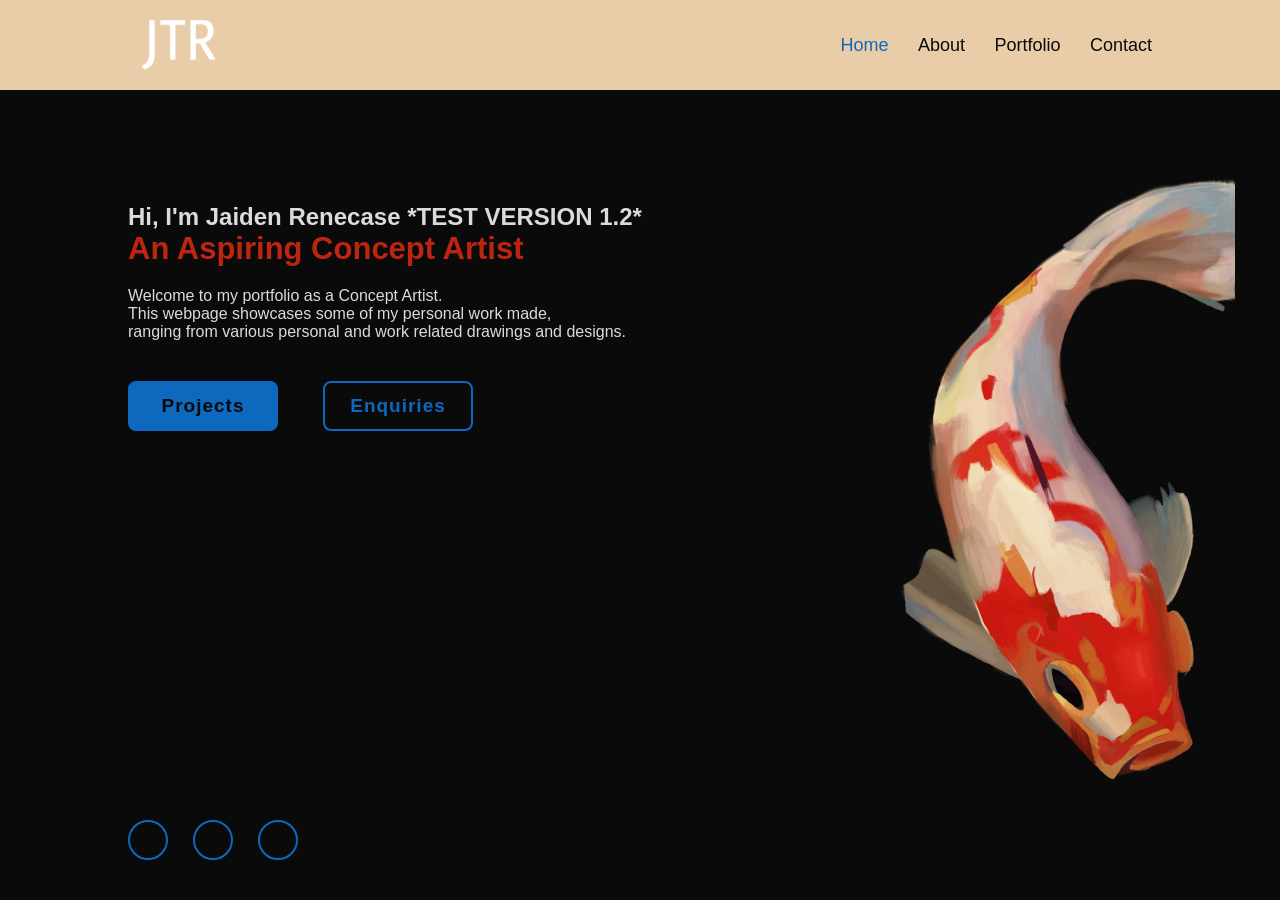
<file: index.html>
<!DOCTYPE html>
<!--[if lt IE 7]>      <html class="no-js lt-ie9 lt-ie8 lt-ie7"> <![endif]-->
<!--[if IE 7]>         <html class="no-js lt-ie9 lt-ie8"> <![endif]-->
<!--[if IE 8]>         <html class="no-js lt-ie9"> <![endif]-->
<!--[if gt IE 8]>      <html class="no-js"> <!--<![endif]-->
<html>
    <head>
        <meta charset="utf-8">
        <meta http-equiv="X-UA-Compatible" content="IE=edge">
        <title></title>
        <meta name="description" content="">
        <meta name="viewport" content="width=device-width, initial-scale=1">
        <title>Portfolio Website</title>
        <link rel="stylesheet" href="./style.css">
        <link href='https://cdn.boxicons.com/fonts/basic/boxicons.min.css' rel='stylesheet'> <!--(Boxicons, n.d.)-->
    </head>
    <body>
        <!--[if lt IE 7]>
            <p class="browsehappy">You are using an <strong>outdated</strong> browser. Please <a href="#">upgrade your browser</a> to improve your experience.</p>
        <![endif]-->

        <!--(Codehal, 2023)-->
        <header id="header">
            <a href="#" class="logoPortfolio"></a>

            <nav class="navbar">
                <a href="#" class="active">Home</a>
                <a href="#" id="about" onclick="location.href='./about.html'">About</a>
                <!--<a href="#" id="services" onclick="location.href='/services.html'">Services</a> -->
                <a href="#" id="portfolio" onclick="location.href='./portfolio.html'">Portfolio</a>
                <a href="#" id="contact" onclick="location.href='./contact.html'">Contact</a>
            </nav>
        </header>

        <!--(Codehal, 2023)-->
        <!--Home Page for Portfolio-->
        <section class="home">
            <div class="koiFish"></div>
            <div class="home-information">
                <h1 class="mainHeading">Hi, I'm Jaiden Renecase  *TEST VERSION 1.2*</h1>
                <!--<h2 class="secondHeading">Welcome To My Portfolio Page</h2> -->
                <h3 class="thirdHeading">An Aspiring Concept Artist</h3>
                <!-- <h4>Placeholder text</h4> -->
                <p>Welcome to my portfolio as a Concept Artist. <br> This webpage showcases some of my personal work made,
                    <br> ranging from various personal and work related drawings and designs.</p>

                <div class="btn-box">
                    <a href="#" onclick="location.href='./portfolio.html'">Projects</a>
                    <a href="#" onclick="location.href='./contact.html'">Enquiries</a>
                </div>
            </div>

            <!--(Codehal, 2023)-->
            <!--Icons at bottom of page still going to add functionality for them. 
            These will change to contact icons such as an email-->
            <div class="home-sci">
                <a href="#"><i class='bx bx-stroke-ink'></i></a> <!--(Boxicons, n.d.)-->
                <a href="#"><i class='bx  bx-pen-alt'  ></i> </a> <!--(Boxicons, n.d.)-->
                <a href="#"><i class='bx  bx-brush'  ></i> </a> <!--(Boxicons, n.d.)-->

                <!-- <a href="#"></a>
                <a href="#"></a> -->
            </div>
        </section>

        <script src="./script.js" async defer></script>
    </body>
</html
</file>
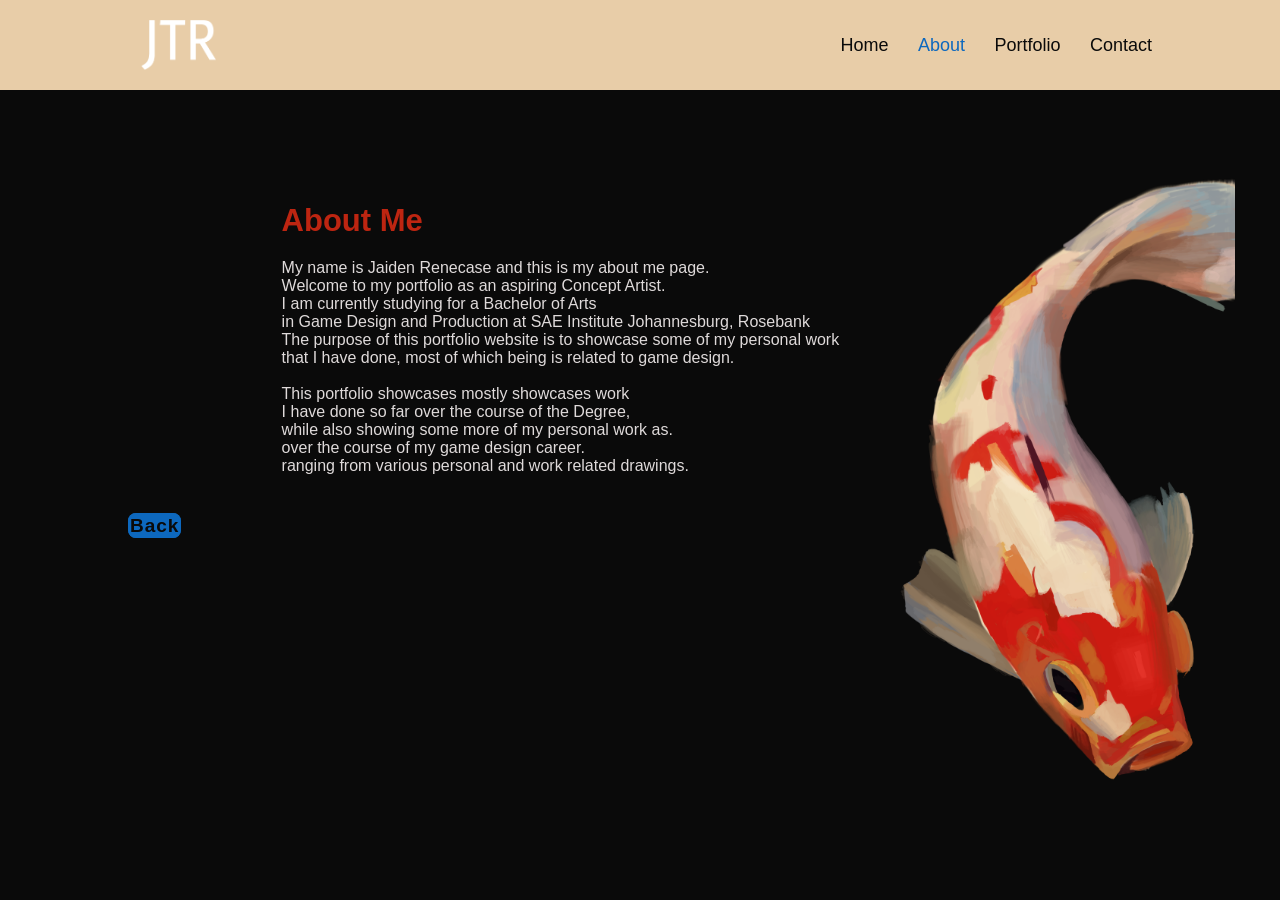
<file: about.html>
<!DOCTYPE html>
<!--[if lt IE 7]>      <html class="no-js lt-ie9 lt-ie8 lt-ie7"> <![endif]-->
<!--[if IE 7]>         <html class="no-js lt-ie9 lt-ie8"> <![endif]-->
<!--[if IE 8]>         <html class="no-js lt-ie9"> <![endif]-->
<!--[if gt IE 8]>      <html class="no-js"> <!--<![endif]-->
<html>
    <head>
        <meta charset="utf-8">
        <meta http-equiv="X-UA-Compatible" content="IE=edge">
        <title></title>
        <meta name="description" content="">
        <meta name="viewport" content="width=device-width, initial-scale=1">
        <link rel="stylesheet" href="./style.css">
    </head>
    <body>
        <!--[if lt IE 7]>
            <p class="browsehappy">You are using an <strong>outdated</strong> browser. Please <a href="#">upgrade your browser</a> to improve your experience.</p>
        <![endif]-->

          <!--(Codehal, 2023)-->
        <header id="header">
            <a href="#" class="logoPortfolio"></a>

            <nav class="navbar">
                <a href="#" id="home" onclick="location.href='./index.html'">Home</a>
                <a href="#" class="active" id="about" onclick="location.href='./about.html'">About</a>
                <a href="#" id="portfolio" onclick="location.href='./portfolio.html'">Portfolio</a>
                <a href="#" id="contact" onclick="location.href='./contact.html'">Contact</a>
            </nav>
        </header>

             <!--(Codehal, 2023)-->
        <!--About Page for Portfolio-->
        <section class="home">
            <div class="koiFish"></div>
            <div class="home-information">
    
                 <div class="profilePicture"></div>

                 <div class="aboutme-info">
                      <h3 class="thirdHeading">About Me</h3>
            <p>
                My name is Jaiden Renecase and this is my about me page. <br> 
                Welcome to my portfolio as an aspiring Concept Artist.<br> 
                I am currently studying for a Bachelor of Arts<br> 
                in Game Design and Production at SAE Institute Johannesburg, Rosebank<br>  
                The purpose of this portfolio website is to showcase some of my personal work<br> 
                that I have done, most of which being is related to game design.
            <br>
            <br>
                This portfolio showcases mostly showcases work<br>I have done so far 
                over the course of the Degree,<br>  
                while also showing some more of my personal work as.<br> 
                over the course of my game design career.<br> 
                ranging from various personal and work related drawings.<br> 
            </p>

            </div>

                 <div class="backToHome" onclick="location.href='index.html'">
                    <a href="#">Back</a>
                 </div>

        </section>

        

        <script src="./script.js" async defer></script>
    </body>
</html>
</file>
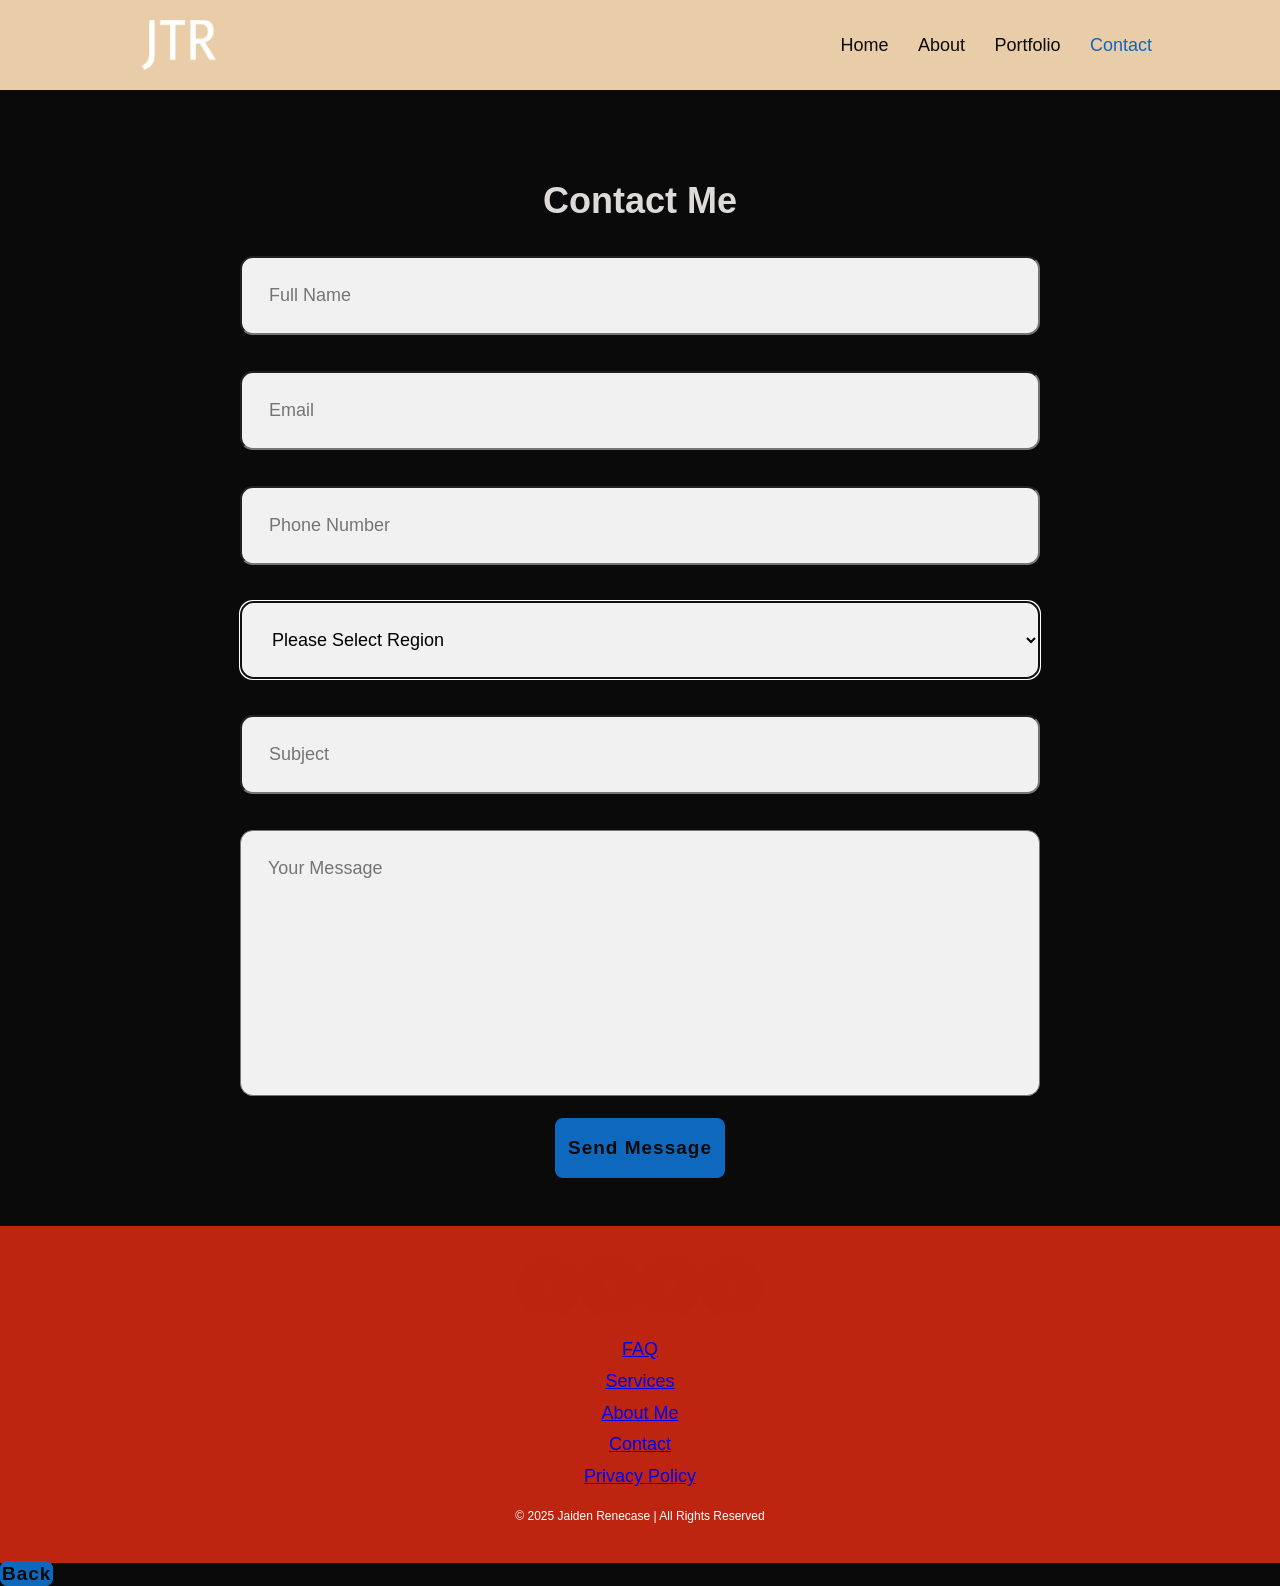
<file: contact.html>
<!DOCTYPE html>
<!--[if lt IE 7]>      <html class="no-js lt-ie9 lt-ie8 lt-ie7"> <![endif]-->
<!--[if IE 7]>         <html class="no-js lt-ie9 lt-ie8"> <![endif]-->
<!--[if IE 8]>         <html class="no-js lt-ie9"> <![endif]-->
<!--[if gt IE 8]>      <html class="no-js"> <!--<![endif]-->
<html>
    <head>
        <meta charset="utf-8">
        <meta http-equiv="X-UA-Compatible" content="IE=edge">
        <title></title>
        <meta name="description" content="">
        <meta name="viewport" content="width=device-width, initial-scale=1">
        <link rel="stylesheet" href="./style.css">
         <link href='https://cdn.boxicons.com/fonts/basic/boxicons.min.css' rel='stylesheet'> <!--(Boxicons, n.d.)-->
    </head>
    <body>
        <!--[if lt IE 7]>
            <p class="browsehappy">You are using an <strong>outdated</strong> browser. Please <a href="#">upgrade your browser</a> to improve your experience.</p>
        <![endif]-->
 
        <header id="header">
            <a href="#" class="logoPortfolio"></a>

            <nav class="navbar">
                <a href="#" id="home" onclick="location.href='./index.html'">Home</a>
                <a href="#" id="about" onclick="location.href='./about.html'">About</a>
                <a href="#" id="portfolio" onclick="location.href='./portfolio.html'">Portfolio</a>
                <a href="#" class="active" id="contact" onclick="location.href='./contact.html'">Contact</a>
            </nav>
        </header>

         <!--Contact Page for Portfolio-->
         <!--
        <section class="home">
            
            
            <div class="home-information">
                
                <h3 class="thirdHeading">Contact</h3>
                
                <p>My name is Jaiden Renecase and this is my about me page. 
                <br>Welcome to my portfolio as a Concept Artist. 
                <br> This webpage showcases some of my personal work made,
                <br> ranging from various personal and work related drawings.</p>

                <p>Additional placeholder text that will be changed: <br>
                Lorem ipsum dolor sit amet consectetur, adipisicing elit. <br> 
                enim cum cumque temporibus odio molestiae cupiditate eius commodi. <br> 
                Quisquam in reiciendis iusto necessitatibus voluptas itaque aliquid soluta.</p>

                          
            </div>

        
            
        </section>

    -->

            <!--(Home To Web Dev YT,2023)-->
            <!--Contact Page-->
            <section class="contact-form">
                <h2 class="contact-me">Contact<span> Me</span></h2>

                <form action="https://api.web3forms.com/submit" method="POST">
                    
                    <!--(GreatStack YT, 2023)-->
                    <!--Access key so i can recieve email and message from user-->
                    <input type="hidden" name="access_key" value="2de5ff9f-6e19-457c-b548-7368a6a56b75">

                    <div class="input-box">
                    <input type="text" placeholder="Full Name" name="Name">
                    <input type="email" placeholder="Email" name="Email">
                    </div>   
                    <div class="input-box">
                    <input type="number" placeholder="Phone Number" name="Number">

                    <!--<div class="regionSelection"> -->
                    <!--<label for="Region">Region</label> -->
                    <select name="Region" autofocus>
                        <option value="" id="regionSelectionText" disabled selected hidden>Please Select Region</option>
                        <!--<optgroup label="Please Select Region"> -->
                        <option value="Africa">Africa</option>
                        <option value="Antarctica">Antarctica</option>
                        <option value="Australia/Oceania">Australia</option>
                        <option value="Asia">Asia</option>
                        <option value="Europe">Europe</option>
                        <option value="North America">North America</option>
                        <option value="South America">South America</option>       
                    </select>
                    <!--</div>-->

                    <input type="text" placeholder="Subject" name="Subject">
                    </div>

                   <!--
                    Access key so i can recieve email and message from user
                    <input type="hidden" name="access_key" value="2de5ff9f-6e19-457c-b548-7368a6a56b75">
                -->
                    <textarea name="Message" id="" cols="30"
                    rows="10" placeholder="Your Message"></textarea>
                    <input type="submit" value="Send Message" class="btn-1">
                    
    
                </form>
            </section>

            <footer class="footer">

                <div class="social">
                    <a href="#"><i class='bxr  bx-envelope' onclick="location.href='/index.html'"></i></a>
                    <a href="#"><i class='bxr  bx-location'></i> </a>
                    <a href="#"><i class='bx bx-stroke-ink'></i></a>
                    <a href="#"><i class='bx  bx-pen-alt'></i></a>
                </div>

                <ul class="list">
                    <li>
                        <a href="#">FAQ</a>
                    </li>
                </ul>
                <ul class="list">
                    <li>
                        <a href="#">Services</a>
                    </li>
                </ul>
                <ul class="list">
                    <li>
                        <a href="#">About Me</a>
                    </li>
                </ul>
                <ul class="list">
                    <li>
                        <a href="#">Contact</a>
                    </li>
                </ul>
                <ul class="list">
                    <li>
                        <a href="#">Privacy Policy</a>
                    </li>
                </ul>

                <p class="copyright">© 2025 Jaiden Renecase | All Rights Reserved</p>

            </footer>


            
 <div class="backToHome" onclick="location.href='index.html'">
                    <a href="#">Back</a>
                 </div>
  
        <script src="./script.js" async defer></script>
    </body>
</html>
</file>
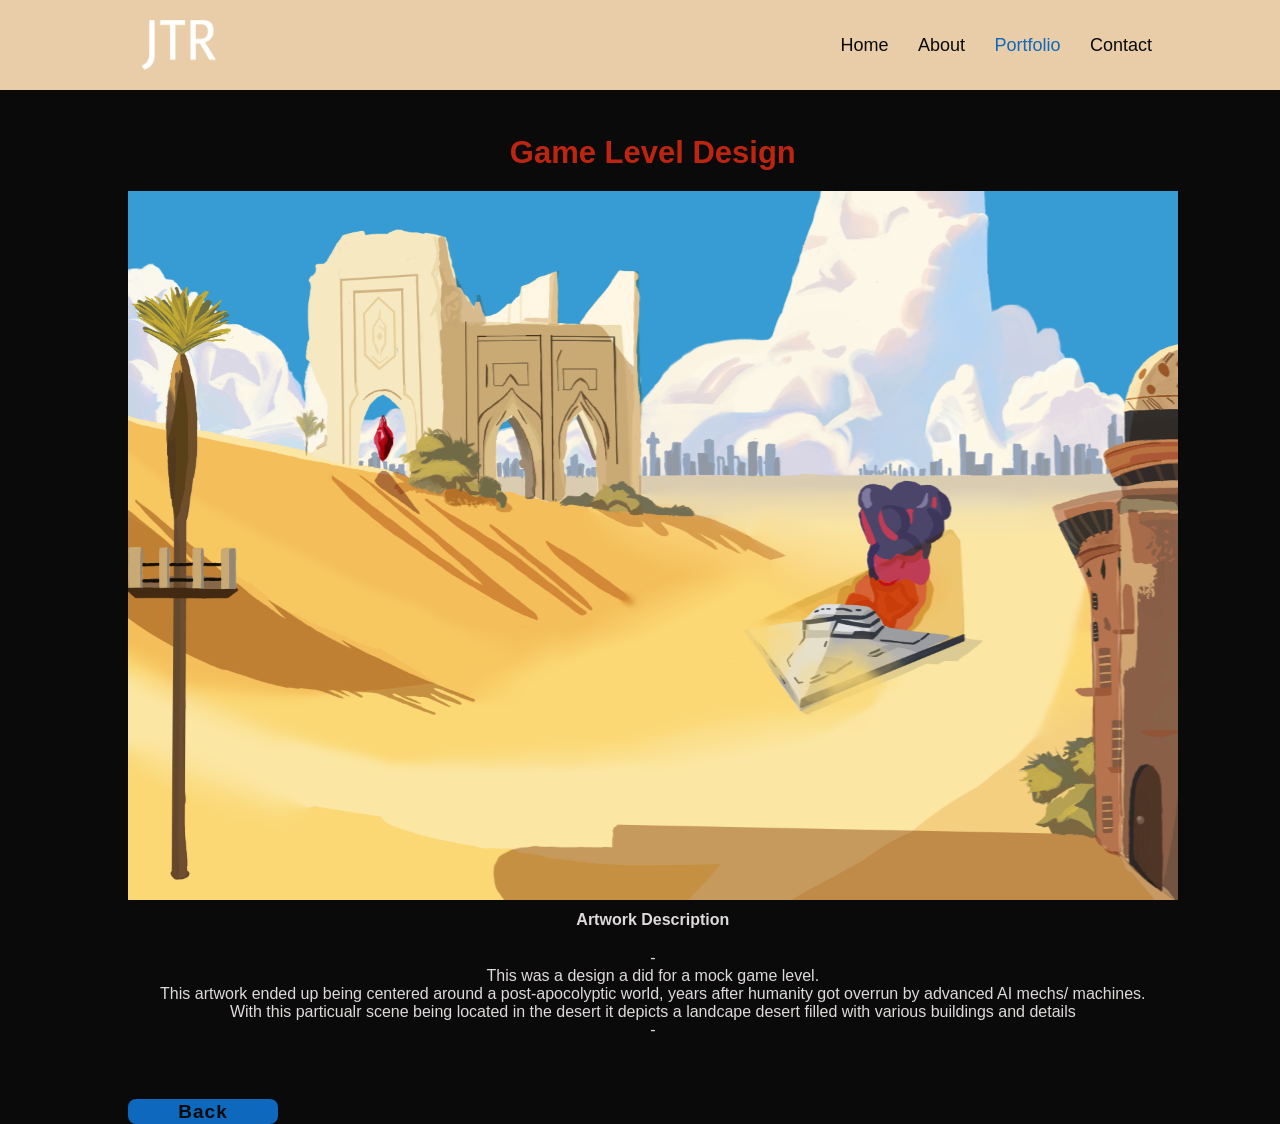
<file: portfolio-expanded-1.html>
<!DOCTYPE html>
<!--[if lt IE 7]>      <html class="no-js lt-ie9 lt-ie8 lt-ie7"> <![endif]-->
<!--[if IE 7]>         <html class="no-js lt-ie9 lt-ie8"> <![endif]-->
<!--[if IE 8]>         <html class="no-js lt-ie9"> <![endif]-->
<!--[if gt IE 8]>      <html class="no-js"> <!--<![endif]-->
<html>
    <head>
        <meta charset="utf-8">
        <meta http-equiv="X-UA-Compatible" content="IE=edge">
        <title></title>
        <meta name="description" content="">
        <meta name="viewport" content="width=device-width, initial-scale=1">
        <link rel="stylesheet" href="./style.css">
    </head>
    <body>
        <!--[if lt IE 7]>
            <p class="browsehappy">You are using an <strong>outdated</strong> browser. Please <a href="#">upgrade your browser</a> to improve your experience.</p>
        <![endif]-->

           <!--(Codehal, 2023)-->
        <header id="header">
            <a href="#" class="logoPortfolio"></a>

            <nav class="navbar">
                <a href="#" id="home" onclick="location.href='./index.html'">Home</a>
                <a href="#" id="about" onclick="location.href='./about.html'">About</a>
                <a href="#" class="active" id="portfolio" onclick="location.href='./portfolio.html'">Portfolio</a>
                <a href="#" id="contact" onclick="location.href='./contact.html'">Contact</a>
            </nav>
        </header>

        
         <!--Portfolio Exanded Page from Portfolio section-->
        <section class="portfolio">
            
            <div class="portfolio-information">
                <!--<h1 class="mainHeading">Hi, I'm Jaiden Renecase</h1> -->
                <!--<h2 class="secondHeading">Welcome To My Portfolio Page</h2> -->
                
               
                <h3 class="portfolioExpandedHeading">Game Level Design</h3>
                <!-- <h4>Placeholder text</h4> -->


                <div class="artInformation">
                 
                    <div class="artworkGallery">
                        <div class="portfolioArtwork1Zoomed"></div>
                        

                    </div>

                    <div class="artDescription">
                    <h4>Artwork Description</h4>
                    <p> 
                        - 
                        <br>This was a design a did for a mock game level. 
                        <br>This artwork ended up being centered around a post-apocolyptic world, years after humanity got overrun by advanced AI mechs/ machines. 
                        <br>With this particualr scene being located in the desert it depicts a landcape desert filled with various buildings and details
                        <br>-  
                    </div>

                </div>

                <!--Back to portfolio button-->
                 <div class="backToPortfolio" onclick="location.href='./portfolio.html'">
                    <a href="#">Back</a>
                 </div>  
            
            </div>
        </section>
        
        <script src="./script.js" async defer></script>
    </body>
</html>
</file>
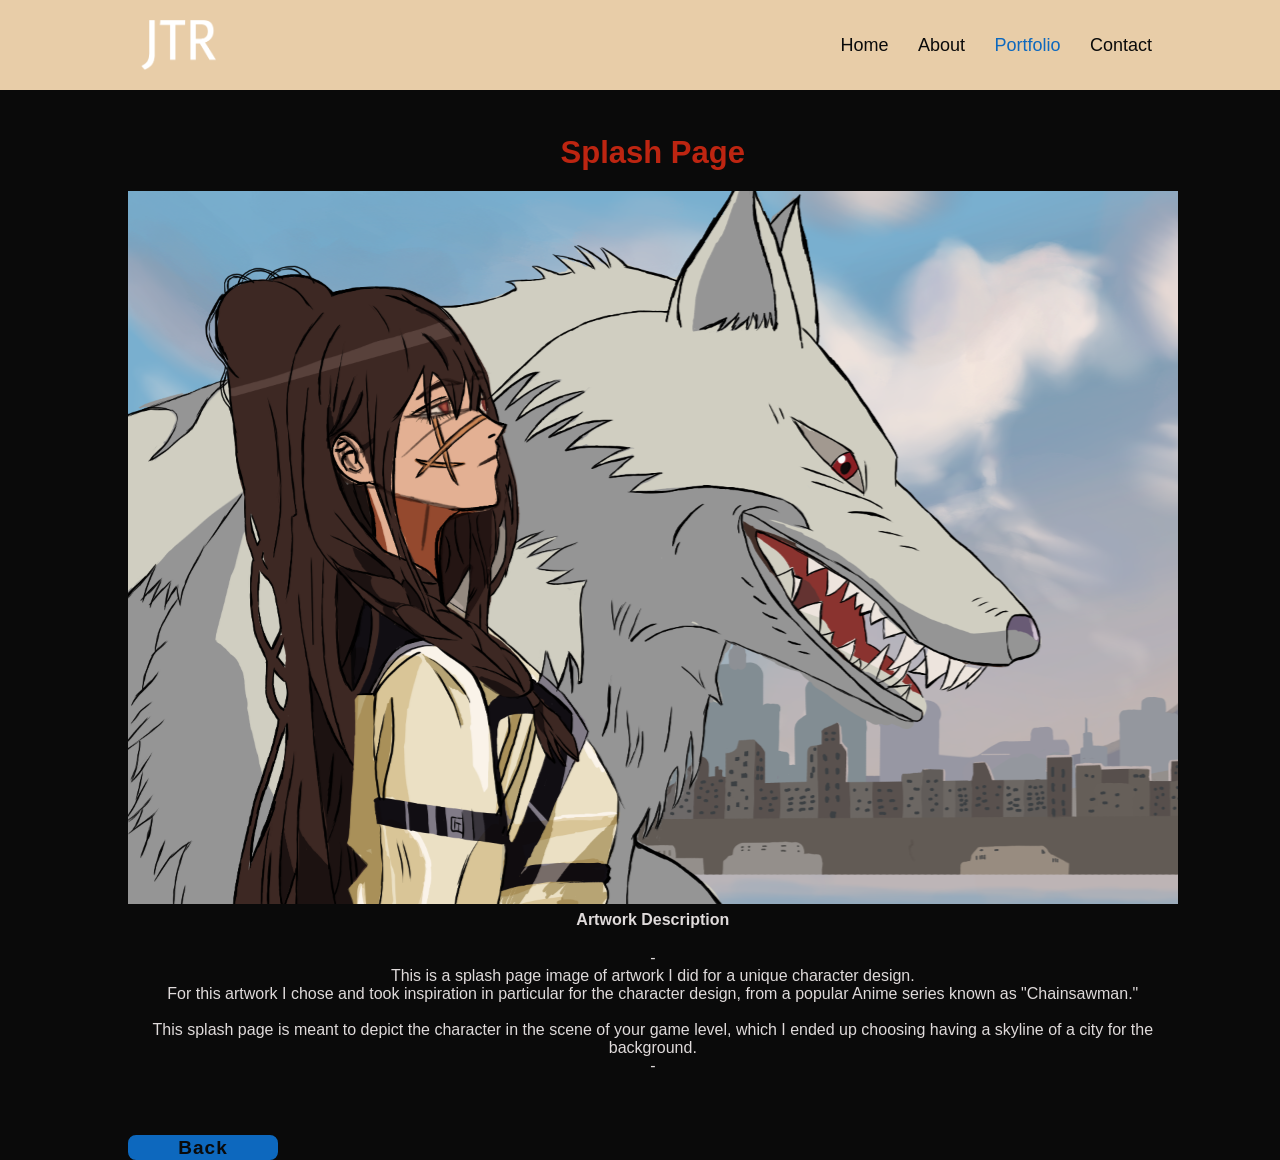
<file: portfolio-expanded-2.html>
<!DOCTYPE html>
<!--[if lt IE 7]>      <html class="no-js lt-ie9 lt-ie8 lt-ie7"> <![endif]-->
<!--[if IE 7]>         <html class="no-js lt-ie9 lt-ie8"> <![endif]-->
<!--[if IE 8]>         <html class="no-js lt-ie9"> <![endif]-->
<!--[if gt IE 8]>      <html class="no-js"> <!--<![endif]-->
<html>
    <head>
        <meta charset="utf-8">
        <meta http-equiv="X-UA-Compatible" content="IE=edge">
        <title></title>
        <meta name="description" content="">
        <meta name="viewport" content="width=device-width, initial-scale=1">
        <link rel="stylesheet" href="./style.css">
    </head>
    <body>
        <!--[if lt IE 7]>
            <p class="browsehappy">You are using an <strong>outdated</strong> browser. Please <a href="#">upgrade your browser</a> to improve your experience.</p>
        <![endif]-->

           <!--(Codehal, 2023)-->
        <header id="header">
            <a href="#" class="logoPortfolio"></a>

            <nav class="navbar">
                <a href="#" id="home" onclick="location.href='./index.html'">Home</a>
                <a href="#" id="about" onclick="location.href='./about.html'">About</a>
                <a href="#" class="active" id="portfolio" onclick="location.href='./portfolio.html'">Portfolio</a>
                <a href="#" id="contact" onclick="location.href='./contact.html'">Contact</a>
            </nav>
        </header>

        
         <!--Portfolio Exanded Page from Portfolio section-->
        <section class="portfolio">
        
            <div class="portfolio-information">
              
                <h3 class="portfolioExpandedHeading">Splash Page</h3>
           

                <div class="artInformation">

                    <div class="artworkGallery">
                        <div class="portfolioArtwork2Zoomed"></div>
                        

                    </div>

                    <div class="artDescription">
                    <h4>Artwork Description</h4>
                    <p>- 
                        <br>This is a splash page image of artwork I did for a unique character design. 
                        <br>For this artwork I chose and took inspiration in particular for the character design, from a popular Anime series known as "Chainsawman." 
                        <br>
                        <br>This splash page is meant to depict the character in the scene of your game level, which I ended up choosing having a skyline of a city for the background.
                        <br>-  
                    </div>

                </div>

                <!--Back to portfolio button-->
                 <div class="backToPortfolio" onclick="location.href='./portfolio.html'">
                    <a href="#">Back</a>
                 </div>  
            
            </div>
        </section>
        
        <script src="./script.js" async defer></script>
    </body>
</html>
</file>
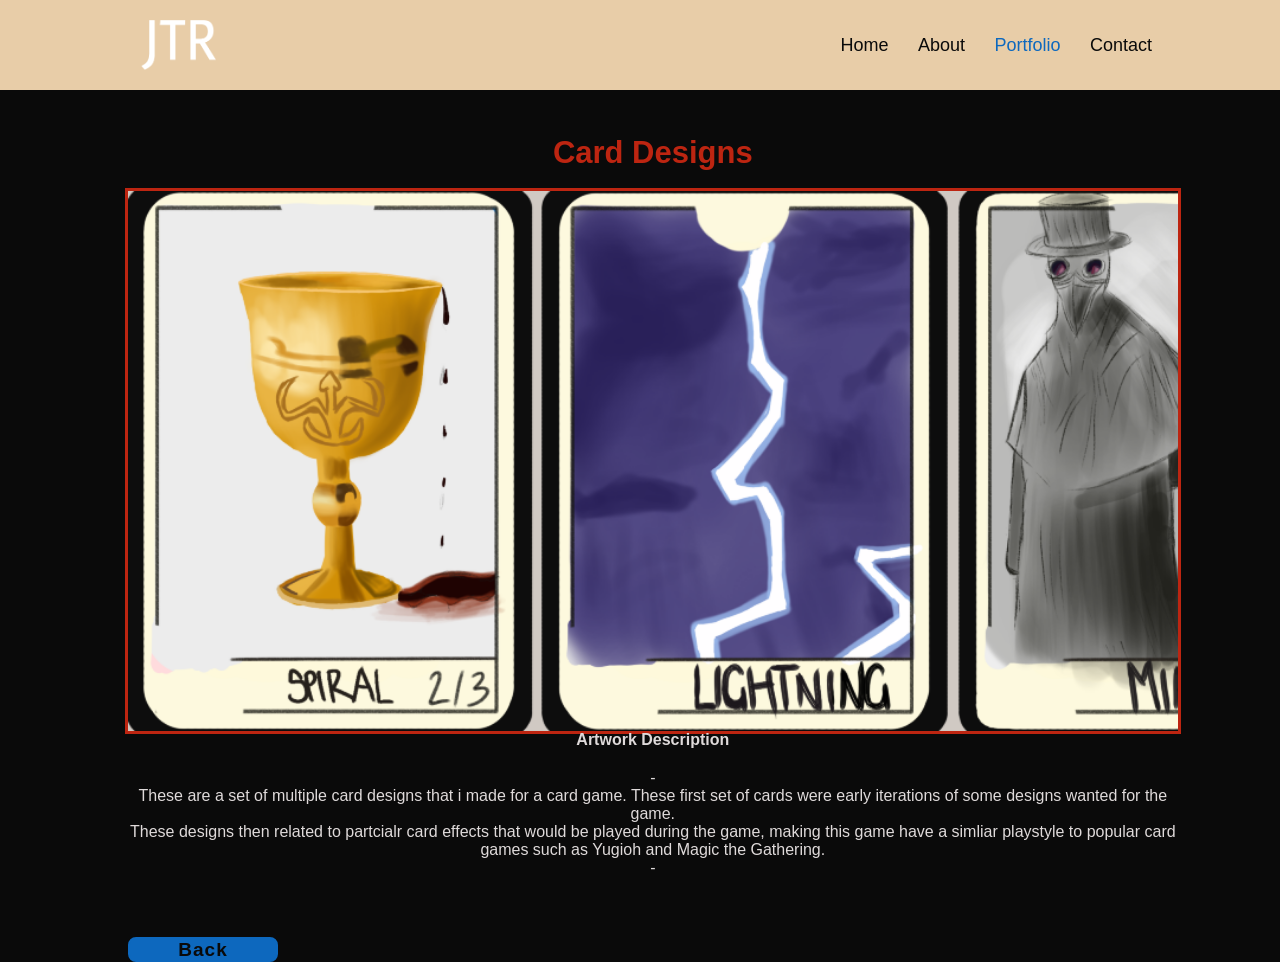
<file: portfolio-expanded-3.html>
<!DOCTYPE html>
<!--[if lt IE 7]>      <html class="no-js lt-ie9 lt-ie8 lt-ie7"> <![endif]-->
<!--[if IE 7]>         <html class="no-js lt-ie9 lt-ie8"> <![endif]-->
<!--[if IE 8]>         <html class="no-js lt-ie9"> <![endif]-->
<!--[if gt IE 8]>      <html class="no-js"> <!--<![endif]-->
<html>
    <head>
        <meta charset="utf-8">
        <meta http-equiv="X-UA-Compatible" content="IE=edge">
        <title></title>
        <meta name="description" content="">
        <meta name="viewport" content="width=device-width, initial-scale=1">
        <link rel="stylesheet" href="./style.css">
    </head>
    <body>
        <!--[if lt IE 7]>
            <p class="browsehappy">You are using an <strong>outdated</strong> browser. Please <a href="#">upgrade your browser</a> to improve your experience.</p>
        <![endif]-->

           <!--(Codehal, 2023)-->
        <header id="header">
            <a href="#" class="logoPortfolio"></a>

            <nav class="navbar">
                <a href="#" id="home" onclick="location.href='./index.html'">Home</a>
                <a href="#" id="about" onclick="location.href='./about.html'">About</a>
                <a href="#" class="active" id="portfolio" onclick="location.href='./portfolio.html'">Portfolio</a>
                <a href="#" id="contact" onclick="location.href='./contact.html'">Contact</a>
            </nav>
        </header>

        
         <!--Portfolio Exanded Page from Portfolio section-->
        <section class="portfolio">
         
            <div class="portfolio-information">
                
               
                <h3 class="portfolioExpandedHeading">Card Designs</h3>

                <div class="artInformation">

                    <div class="artworkGallery">
                        <div class="portfolioArtwork3Zoomed"></div>
                    
                    </div>

                    <div class="artDescription">
                    <h4>Artwork Description</h4>
                    <p>
                        - 
                        <br>These are a set of multiple card designs that i made for a card game. These first set of cards were early iterations of some designs wanted for the game. 
                        <br>These designs then related to partcialr card effects that would be played during the game, making this game have a simliar playstyle to popular card games such as Yugioh and Magic the Gathering.
                        <br>-  
                    </div>

                </div>

                <!--Back to portfolio button-->
                 <div class="backToPortfolio" onclick="location.href='./portfolio.html'">
                    <a href="#">Back</a>
                 </div>  
            
            </div>
        </section>
        
        <script src="./script.js" async defer></script>
    </body>
</html>
</file>
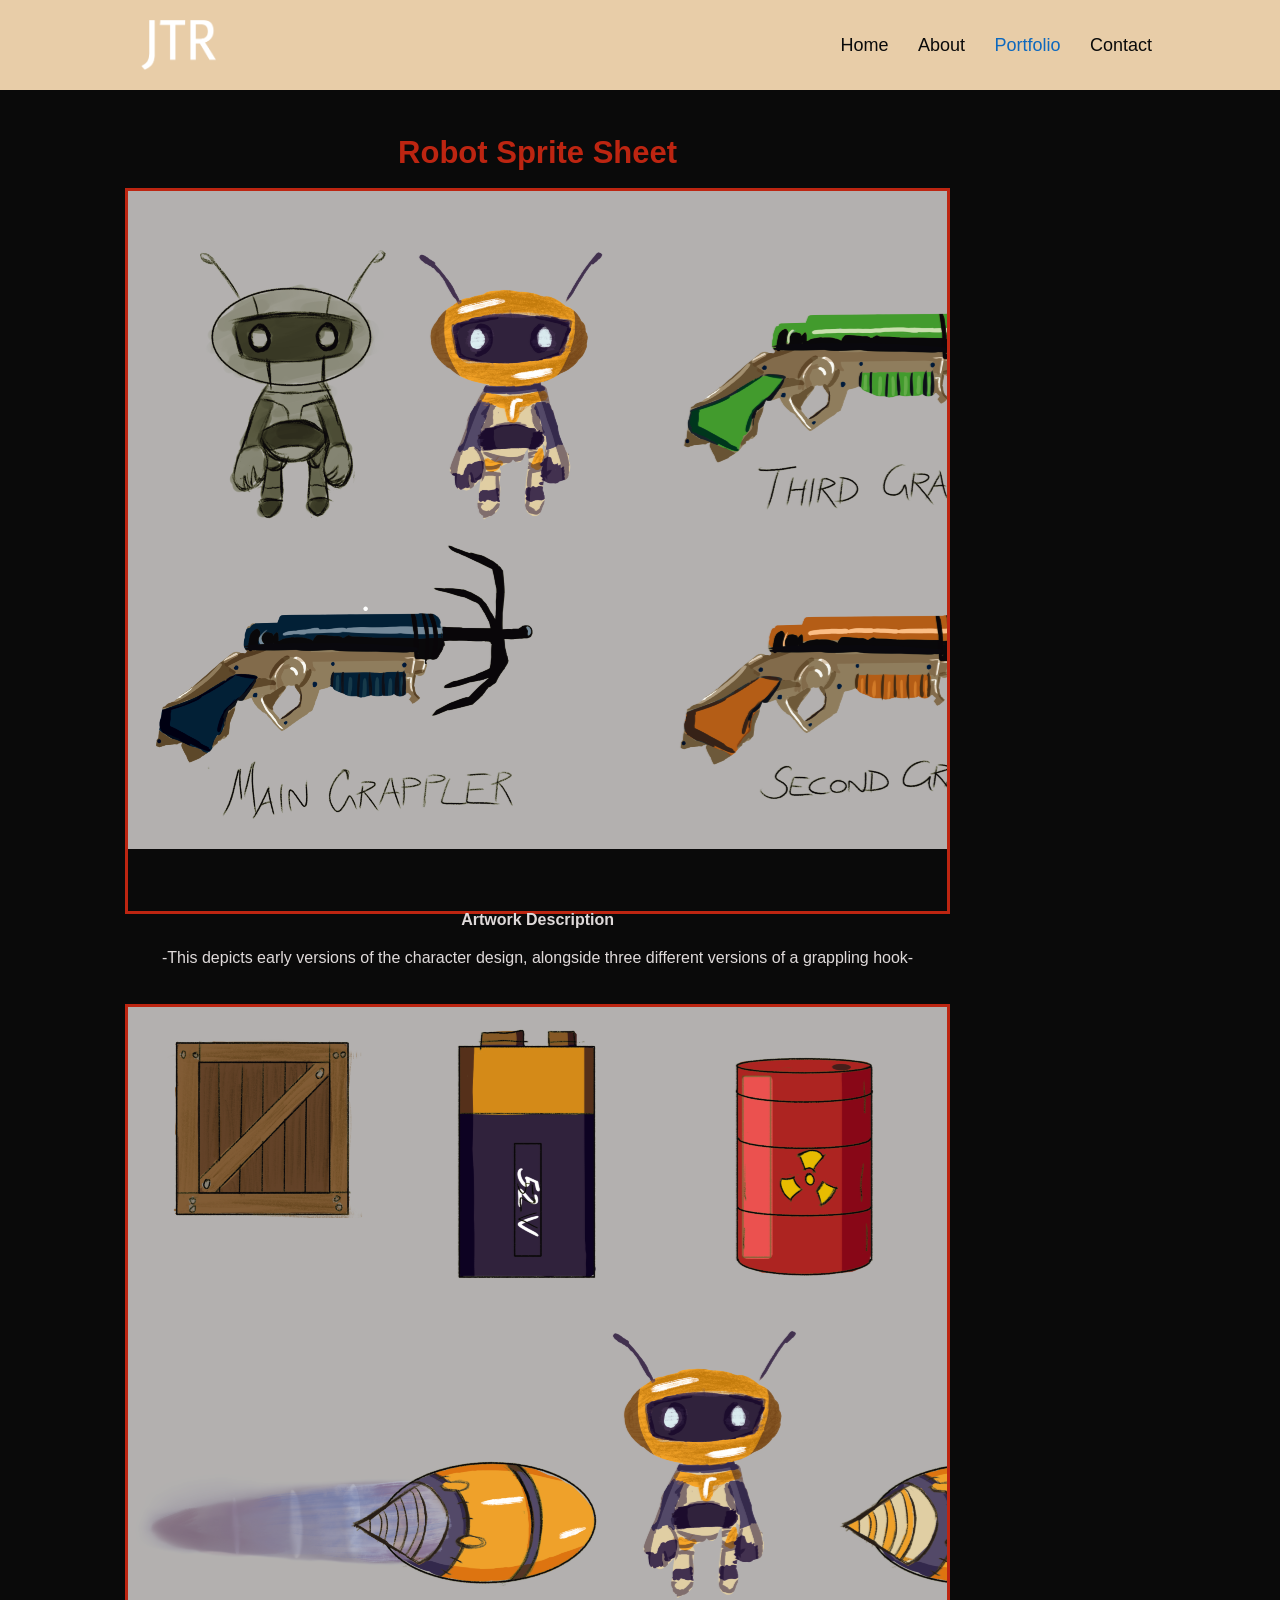
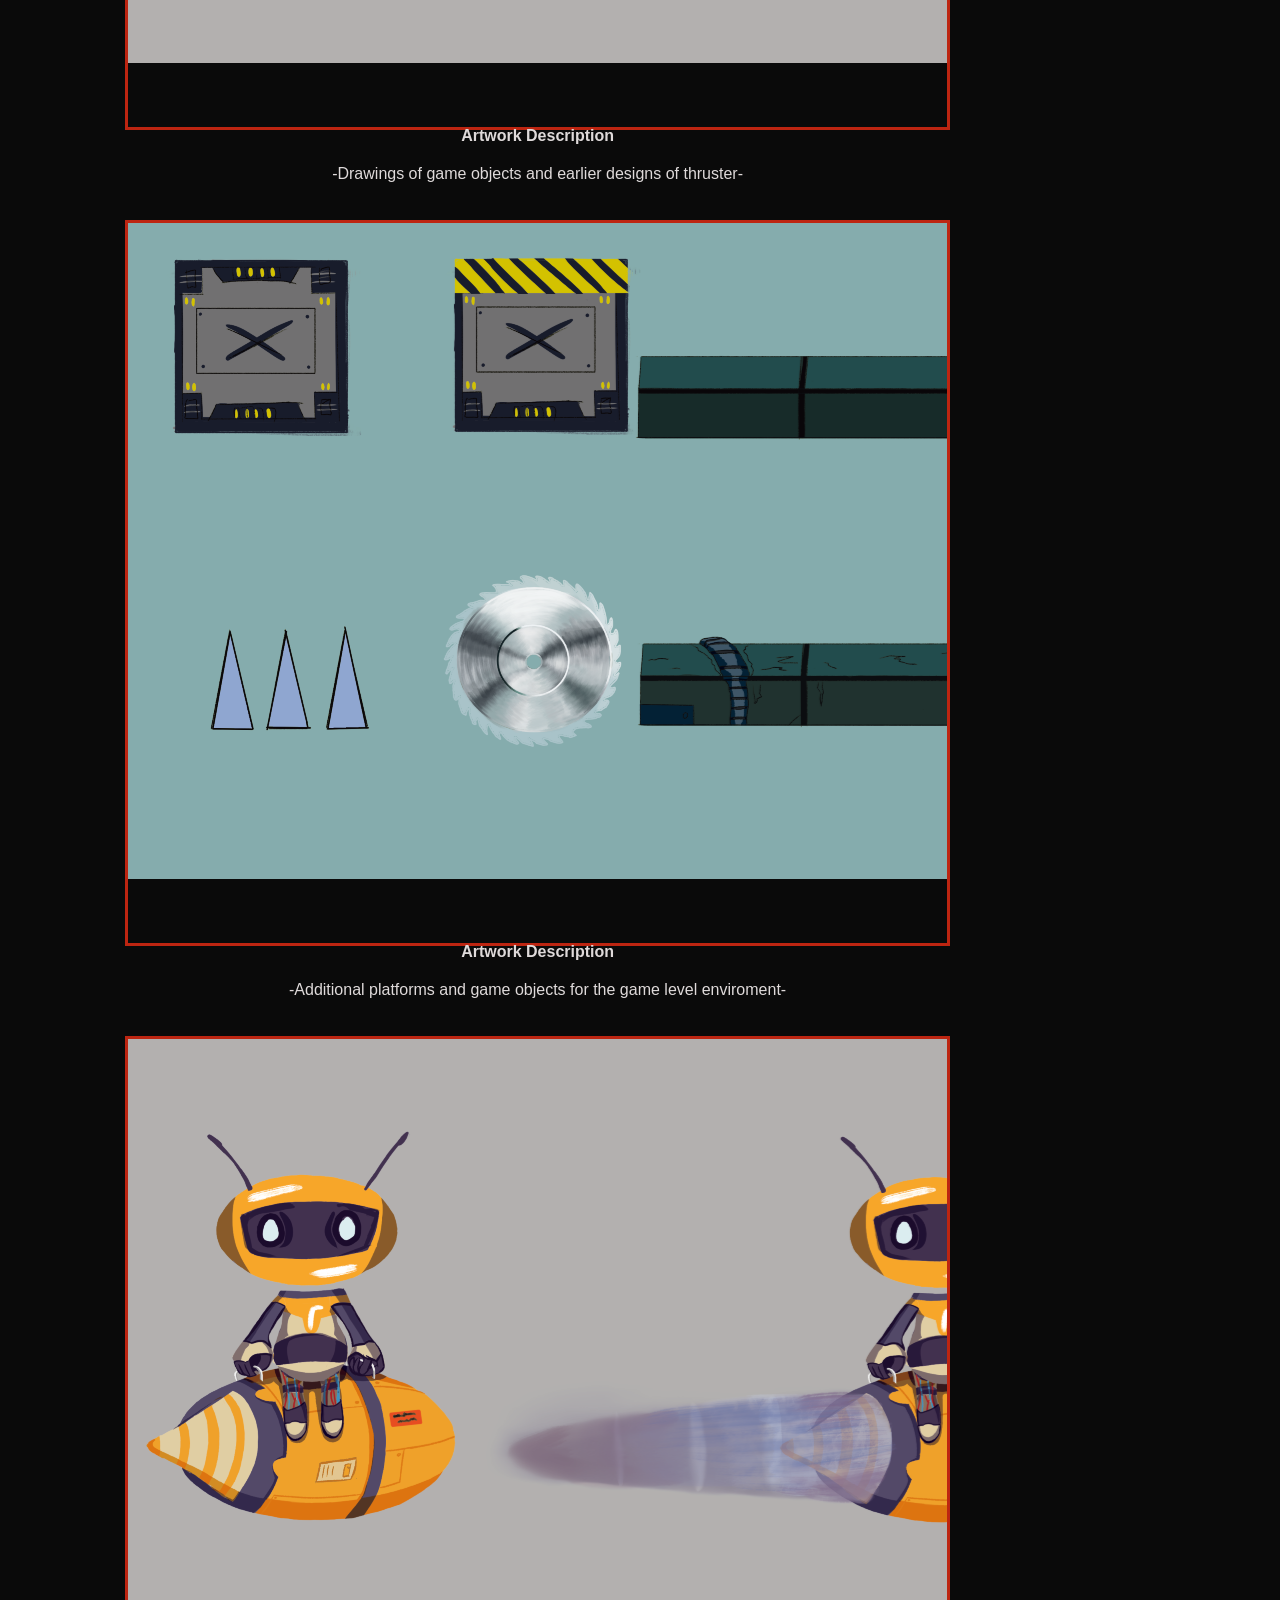
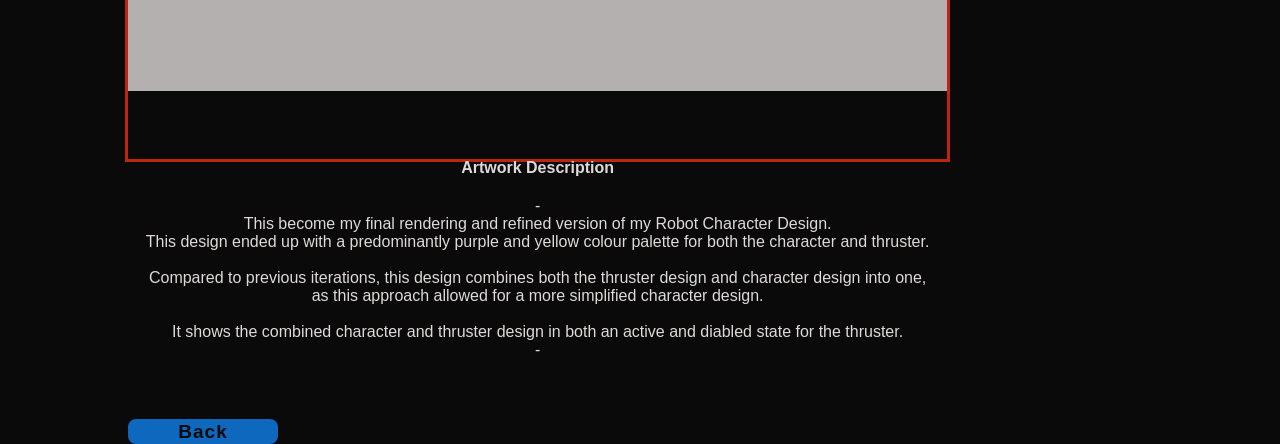
<file: portfolio-expanded-4.html>
<!DOCTYPE html>
<!--[if lt IE 7]>      <html class="no-js lt-ie9 lt-ie8 lt-ie7"> <![endif]-->
<!--[if IE 7]>         <html class="no-js lt-ie9 lt-ie8"> <![endif]-->
<!--[if IE 8]>         <html class="no-js lt-ie9"> <![endif]-->
<!--[if gt IE 8]>      <html class="no-js"> <!--<![endif]-->
<html>
    <head>
        <meta charset="utf-8">
        <meta http-equiv="X-UA-Compatible" content="IE=edge">
        <title></title>
        <meta name="description" content="">
        <meta name="viewport" content="width=device-width, initial-scale=1">
        <link rel="stylesheet" href="./style.css">
    </head>
    <body>
        <!--[if lt IE 7]>
            <p class="browsehappy">You are using an <strong>outdated</strong> browser. Please <a href="#">upgrade your browser</a> to improve your experience.</p>
        <![endif]-->

           <!--(Codehal, 2023)-->
        <header id="header">
            <a href="#" class="logoPortfolio"></a>

            <nav class="navbar">
                <a href="#" id="home" onclick="location.href='./index.html'">Home</a>
                <a href="#" id="about" onclick="location.href='./about.html'">About</a>
                <a href="#" class="active" id="portfolio" onclick="location.href='./portfolio.html'">Portfolio</a>
                <a href="#" id="contact" onclick="location.href='./contact.html'">Contact</a>
            </nav>
        </header>

        
         <!--Portfolio Exanded Page from Portfolio section-->
        <section class="portfolio">
           
            <div class="portfolio-information">
           
                
                <h3 class="portfolioExpandedHeading">Robot Sprite Sheet</h3>
                
                <div class="artInformation">
                   

                    <div class="artworkGallery">
                        
                        <!--1st artwork-->
                        <div class="portfolioArtwork4Zoomed artwork1"></div>

                        <div class="artDescription">
                    <h4>Artwork Description</h4>
                    <p>-This depicts early versions of the character design, alongside three different versions of a grappling hook- </p> 
                        </div>

                          
                        <!--2nd artwork-->
                        <div class="portfolioArtwork4Zoomed artwork2"></div>

                        <div class="artDescription">
                    <h4>Artwork Description</h4>
                    <p>-Drawings of game objects and earlier designs of thruster- </p>
                        </div>

                        <!--3rd artwork-->
                         <div class="portfolioArtwork4Zoomed artwork3"></div>

                        <div class="artDescription">
                    <h4>Artwork Description</h4>
                    <p>-Additional platforms and game objects for the game level enviroment- </p>  
                        </div>

                        <!--4th artwork-->
                         <div class="portfolioArtwork4Zoomed artwork4"></div>

                        <div class="artDescription">
                    <h4>Artwork Description</h4>
                    <p> -
                        <br>This become my final rendering and refined version of my Robot Character Design.
                        <br>This design ended up with a predominantly purple and yellow colour palette for both the character and thruster. 
                        <br>
                        <br>Compared to previous iterations, this design combines both the thruster design and character design into one, 
                        <br>as this approach allowed for a more simplified character design.
                        <br>
                        <br>It shows the combined character and thruster design in both an active and diabled state for the thruster.
                        <br>- 
                        
                    </p>
                </div>

                
            </div>

                <!--Back to portfolio button-->
                 <div class="backToPortfolio" onclick="location.href='./portfolio.html'">
                    <a href="#">Back</a>
                 </div>  
            
            </div>
        </section>
        
        <script src="./script.js" async defer></script>
    </body>
</html>
</file>
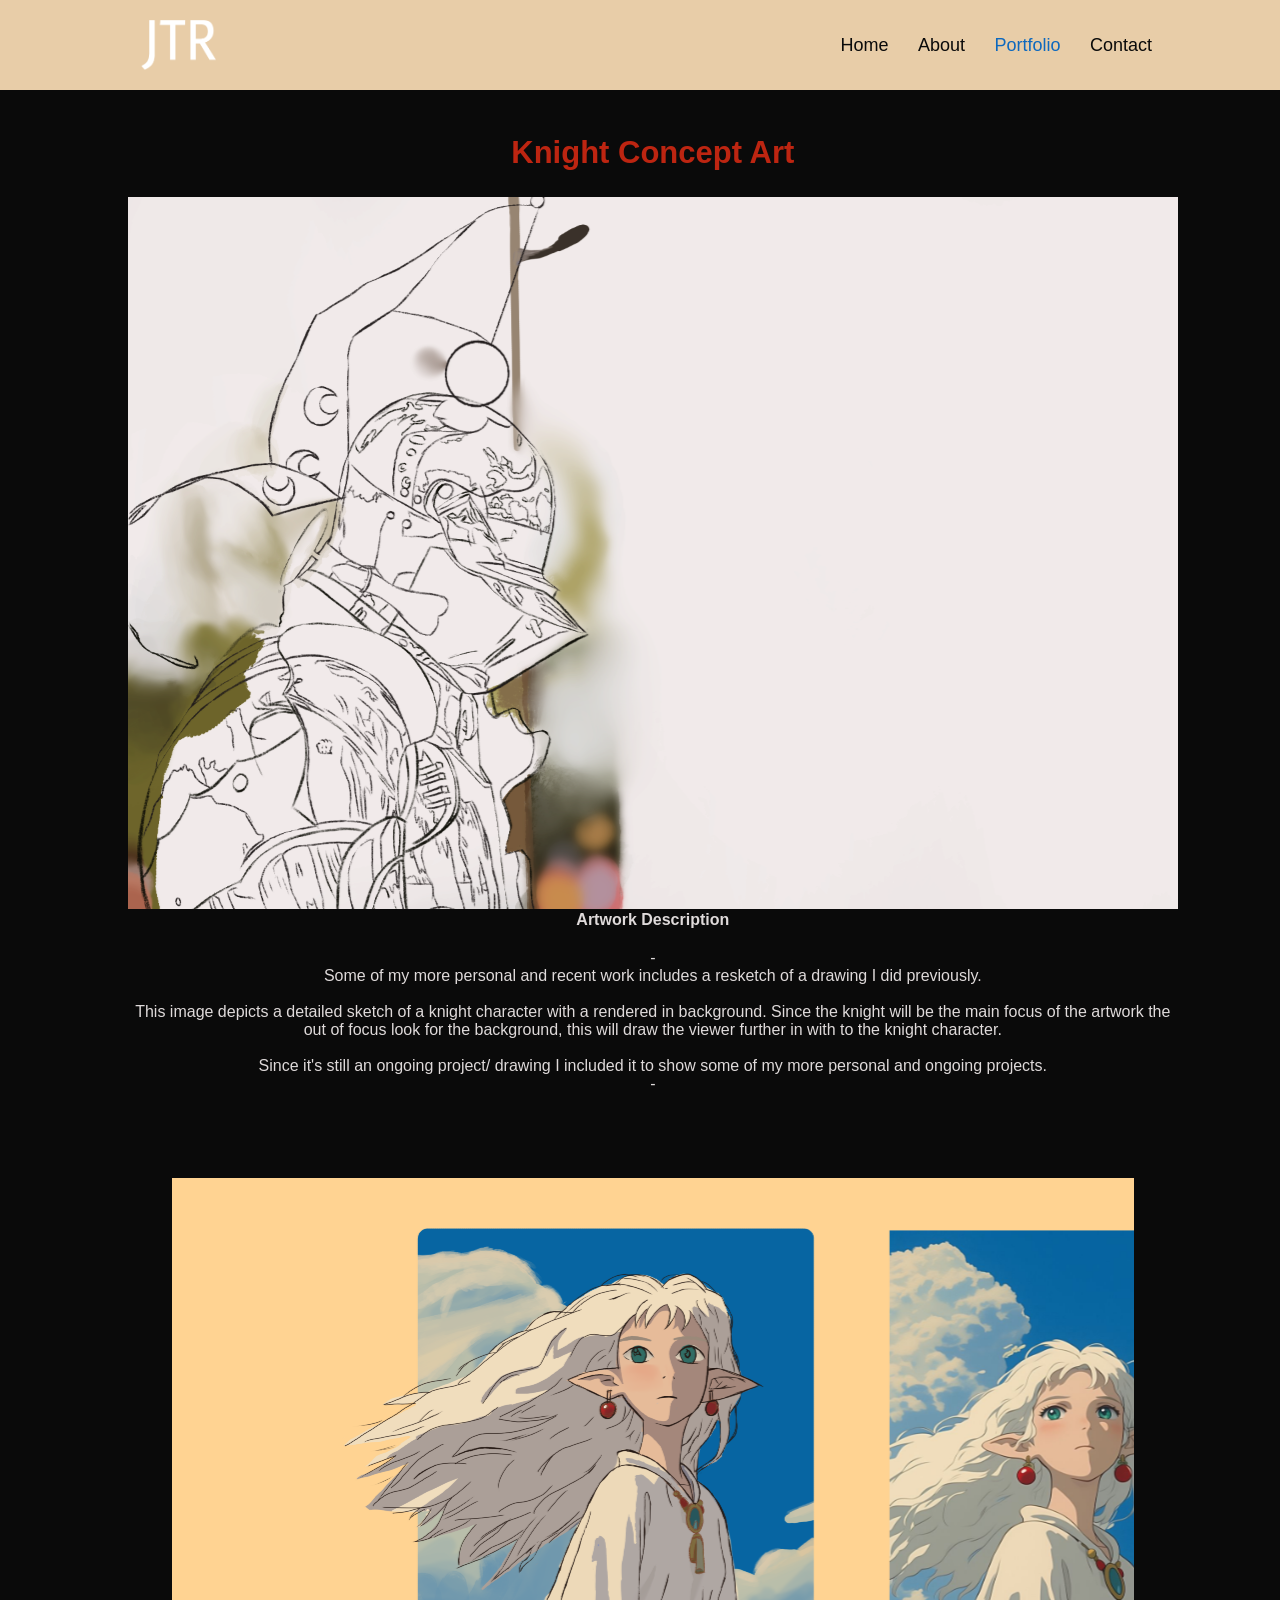
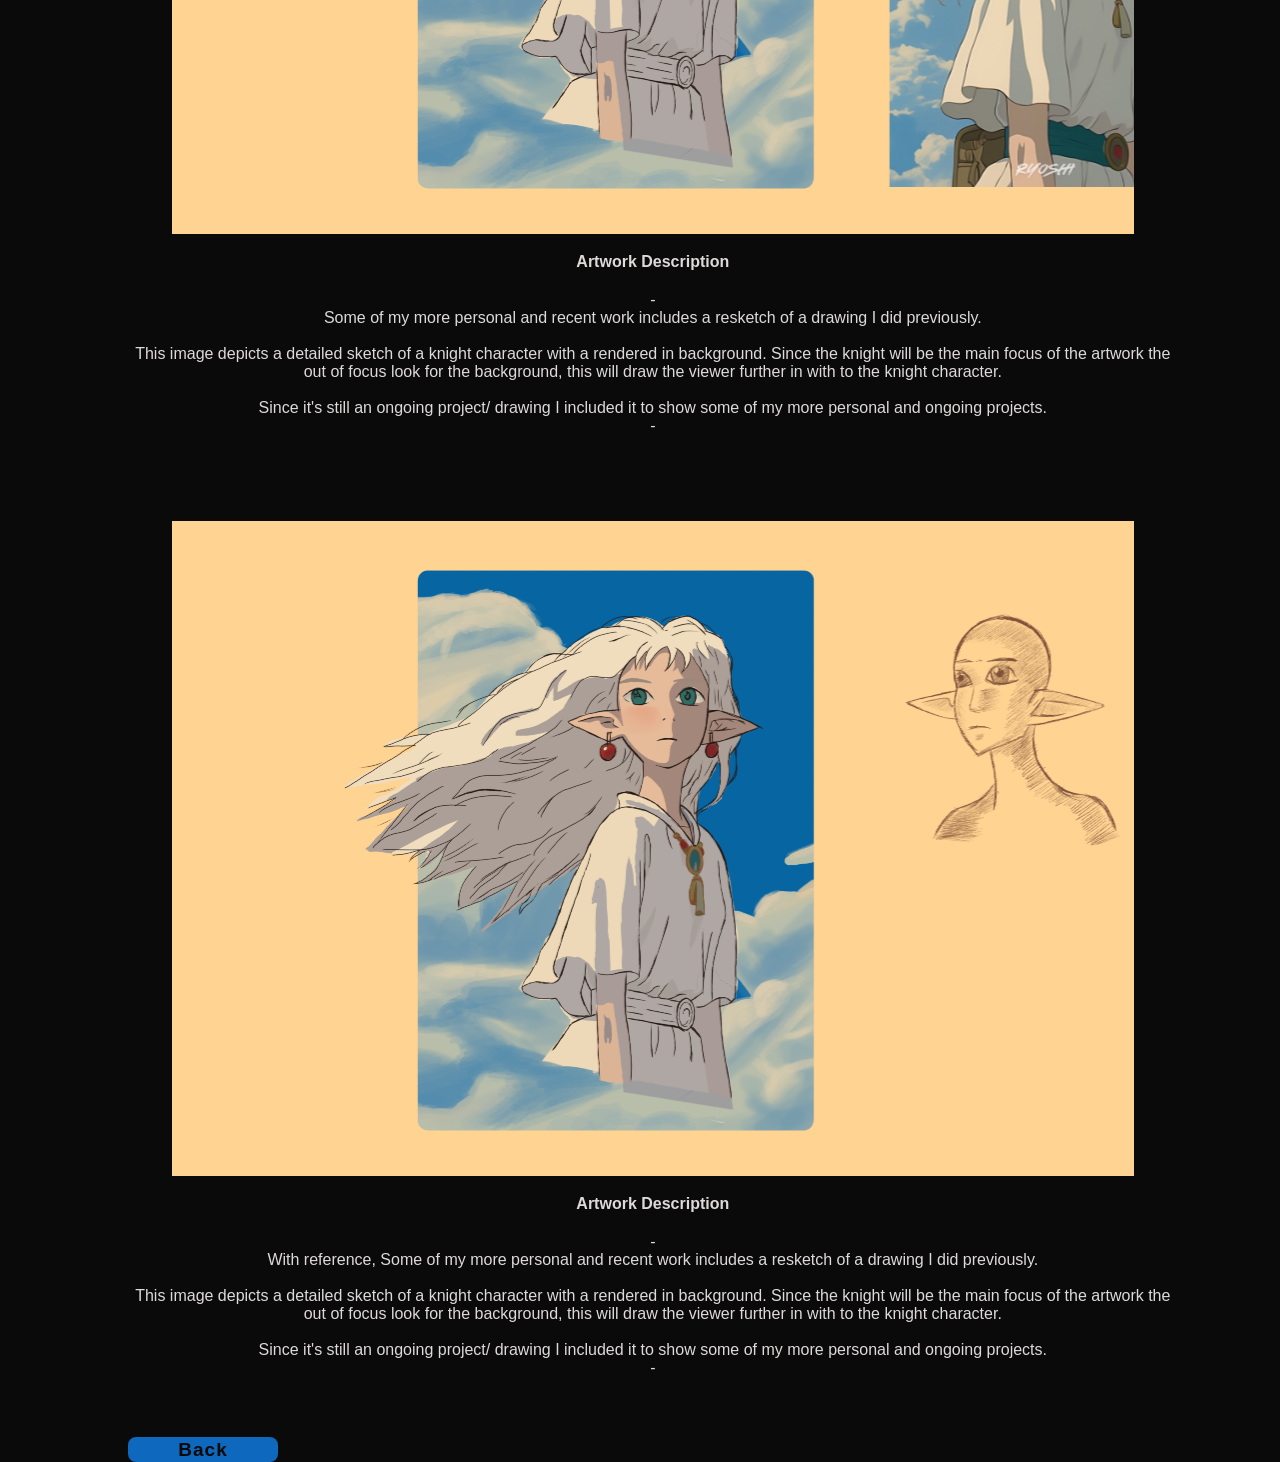
<file: portfolio-expanded-5.html>
<!DOCTYPE html>
<!--[if lt IE 7]>      <html class="no-js lt-ie9 lt-ie8 lt-ie7"> <![endif]-->
<!--[if IE 7]>         <html class="no-js lt-ie9 lt-ie8"> <![endif]-->
<!--[if IE 8]>         <html class="no-js lt-ie9"> <![endif]-->
<!--[if gt IE 8]>      <html class="no-js"> <!--<![endif]-->
<html>
    <head>
        <meta charset="utf-8">
        <meta http-equiv="X-UA-Compatible" content="IE=edge">
        <title></title>
        <meta name="description" content="">
        <meta name="viewport" content="width=device-width, initial-scale=1">
        <link rel="stylesheet" href="./style.css">
    </head>
    <body>
        <!--[if lt IE 7]>
            <p class="browsehappy">You are using an <strong>outdated</strong> browser. Please <a href="#">upgrade your browser</a> to improve your experience.</p>
        <![endif]-->

           <!--(Codehal, 2023)-->
        <header id="header">
            <a href="#" class="logoPortfolio"></a>

            <nav class="navbar">
                <a href="#" id="home" onclick="location.href='./index.html'">Home</a>
                <a href="#" id="about" onclick="location.href='./about.html'">About</a>
                <a href="#" class="active" id="portfolio" onclick="location.href='./portfolio.html'">Portfolio</a>
                <a href="#" id="contact" onclick="location.href='./contact.html'">Contact</a>
            </nav>
        </header>

        
         <!--Portfolio Exanded Page from Portfolio section-->
        <section class="portfolio">
           
            <div class="portfolio-information">
            
                <h3 class="portfolioExpandedHeading">Knight Concept Art</h3>
                <!-- <h4>Placeholder text</h4> -->

                <div class="artInformation">
                    <!--<h4>Artwork</h4> -->

                    <!--<h5>Game Level Design</h5> -->
                    
                    <!--<p>Full image size</p> -->

                    <div class="artworkGallery">
                        <div class="portfolioArtwork5Zoomed zoomed5Artwork1"></div>

                    </div>

                    <div class="artDescription">
                    <h4>Artwork Description</h4>
                    <p>- 
                        <br>Some of my more personal and recent work includes a resketch of a drawing I did previously.
                        <br>
                        <br>This image depicts a detailed sketch of a knight character with a rendered in background. 
                        Since the knight will be the main focus of the artwork the out of focus look for the background, 
                        this will draw the viewer further in with to the knight character.
                        <br> 
                        <br>Since it's still an ongoing project/ drawing I included it to show some of my more personal and ongoing projects.
                        <br>-  
                    </div>

                    <!--2nd Artwork-->
                     <div class="artworkGallery">
                        <div class="portfolioArtwork5Zoomed zoomed5Artwork2"></div>

                    </div>

                    <div class="artDescription">
                    <h4>Artwork Description</h4>
                    <p>- 
                        <br>Some of my more personal and recent work includes a resketch of a drawing I did previously.
                        <br>
                        <br>This image depicts a detailed sketch of a knight character with a rendered in background. 
                        Since the knight will be the main focus of the artwork the out of focus look for the background, 
                        this will draw the viewer further in with to the knight character.
                        <br> 
                        <br>Since it's still an ongoing project/ drawing I included it to show some of my more personal and ongoing projects.
                        <br>-  
                    </div>

                     <!--3rd Artwork-->
                     <div class="artworkGallery">
                        <div class="portfolioArtwork5Zoomed zoomed5Artwork3"></div>

                    </div>

                    <div class="artDescription">
                    <h4>Artwork Description</h4>
                    <p>- 
                        <br>With reference, Some of my more personal and recent work includes a resketch of a drawing I did previously.
                        <br>
                        <br>This image depicts a detailed sketch of a knight character with a rendered in background. 
                        Since the knight will be the main focus of the artwork the out of focus look for the background, 
                        this will draw the viewer further in with to the knight character.
                        <br> 
                        <br>Since it's still an ongoing project/ drawing I included it to show some of my more personal and ongoing projects.
                        <br>-  
                    </div>
                </div>

                <!--Back to portfolio button-->
                 <div class="backToPortfolio" onclick="location.href='./portfolio.html'">
                    <a href="#">Back</a>
                 </div>  
            
            </div>
        </section>
        
        <script src="./script.js" async defer></script>
    </body>
</html>
</file>
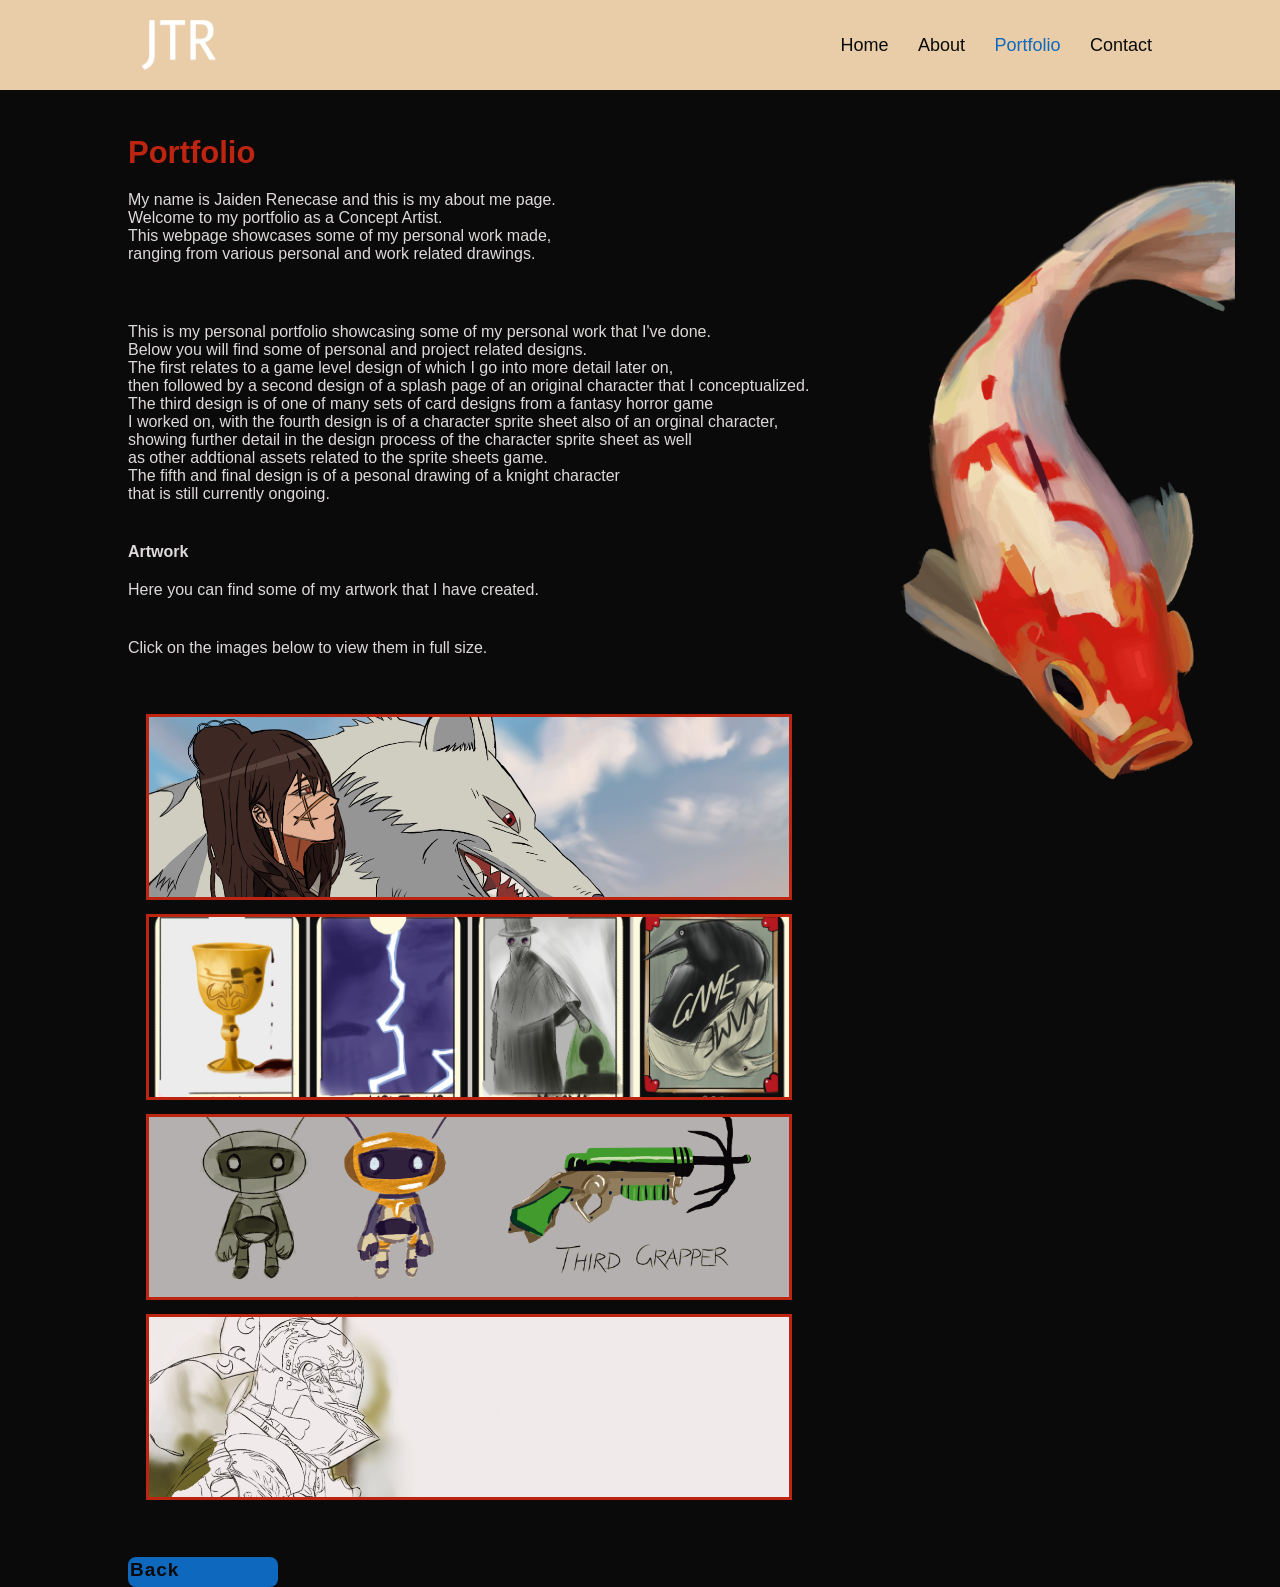
<file: portfolio.html>
<!DOCTYPE html>
<!--[if lt IE 7]>      <html class="no-js lt-ie9 lt-ie8 lt-ie7"> <![endif]-->
<!--[if IE 7]>         <html class="no-js lt-ie9 lt-ie8"> <![endif]-->
<!--[if IE 8]>         <html class="no-js lt-ie9"> <![endif]-->
<!--[if gt IE 8]>      <html class="no-js"> <!--<![endif]-->
<html>
    <head>
        <meta charset="utf-8">
        <meta http-equiv="X-UA-Compatible" content="IE=edge">
        <title></title>
        <meta name="description" content="">
        <meta name="viewport" content="width=device-width, initial-scale=1">
        <link rel="stylesheet" href="./style.css">
    </head>
    <body>
        <!--[if lt IE 7]>
            <p class="browsehappy">You are using an <strong>outdated</strong> browser. Please <a href="#">upgrade your browser</a> to improve your experience.</p>
        <![endif]-->

         <header id="header">
            <a href="#" class="logoPortfolio">
            </a>

            <!--
             <a href="#" class="logo">
                <svg width="41" height="12" viewBox="0 0 41 12" fill="none" xmlns="http://www.w3.org/2000/svg">
                    <path d="M3.232 0.599999V7.872C3.232 8.632 3.088 9.264 2.8 9.768C2.52 10.272 1.96 10.712 1.12 11.088L0.412 10.284C0.844 10.068 1.168 9.856 1.384 9.648C1.848 9.224 2.08 8.472 2.08 7.392V0.599999H3.232ZM7.62841 1.608V9H6.47641V1.608H4.31641L4.42441 0.599999H9.71641L9.60841 1.608H7.62841ZM10.7519 0.599999H13.4639C14.3199 0.599999 14.9079 0.832 15.2279 1.296C15.5159 1.72 15.6599 2.236 15.6599 2.844C15.6599 3.452 15.4999 3.972 15.1799 4.404C14.8599 4.828 14.4279 5.132 13.8839 5.316L16.1759 9H14.8199L12.7559 5.508H11.9039V9H10.7519V0.599999ZM11.9039 1.488V4.548H12.8279C13.3559 4.548 13.7599 4.412 14.0399 4.14C14.3199 3.86 14.4599 3.476 14.4599 2.988C14.4599 2.492 14.3399 2.12 14.0999 1.872C13.8679 1.616 13.4799 1.488 12.9359 1.488H11.9039ZM17.7492 9.096C17.4212 9.096 17.1372 9.004 16.8972 8.82C16.6652 8.628 16.5492 8.34 16.5492 7.956C16.5492 7.532 16.6892 7.096 16.9692 6.648C17.1132 6.416 17.2892 6.232 17.4972 6.096C17.7052 5.952 17.8892 5.88 18.0492 5.88C18.2812 5.88 18.3972 6.02 18.3972 6.3C18.3972 6.54 18.2372 6.832 17.9172 7.176C17.6212 7.48 17.3412 7.688 17.0772 7.8C17.0692 7.832 17.0612 7.868 17.0532 7.908C17.0532 7.94 17.0532 7.976 17.0532 8.016C17.0532 8.52 17.3532 8.772 17.9532 8.772C18.2972 8.772 18.6172 8.668 18.9132 8.46C19.2172 8.244 19.4812 8 19.7052 7.728C19.7452 7.68 19.7812 7.656 19.8132 7.656C19.8452 7.656 19.8612 7.672 19.8612 7.704C19.8612 7.736 19.8452 7.78 19.8132 7.836C19.7812 7.884 19.7572 7.916 19.7412 7.932C19.6132 8.108 19.4772 8.264 19.3332 8.4C19.1972 8.536 19.0132 8.668 18.7812 8.796C18.6132 8.9 18.4372 8.976 18.2532 9.024C18.0772 9.072 17.9092 9.096 17.7492 9.096ZM17.1252 7.548C17.2292 7.492 17.3292 7.428 17.4252 7.356C17.5292 7.276 17.6292 7.184 17.7252 7.08C17.9412 6.824 18.0492 6.6 18.0492 6.408C18.0492 6.288 18.0132 6.228 17.9412 6.228C17.8772 6.228 17.7932 6.284 17.6892 6.396C17.5932 6.5 17.5012 6.632 17.4132 6.792C17.2612 7.104 17.1652 7.356 17.1252 7.548ZM19.6418 9.108C19.5858 9.108 19.5258 9.072 19.4618 9C19.4058 8.928 19.3778 8.864 19.3778 8.808V8.772L19.4858 8.568C19.5498 8.384 19.6138 8.164 19.6778 7.908C19.7418 7.644 19.8018 7.344 19.8578 7.008C19.8658 6.928 19.8778 6.844 19.8938 6.756C19.9098 6.66 19.9258 6.552 19.9418 6.432C19.9818 6.272 20.1058 6.192 20.3138 6.192C20.3778 6.192 20.4098 6.216 20.4098 6.264C20.4098 6.28 20.4018 6.336 20.3858 6.432C20.3698 6.528 20.3458 6.66 20.3138 6.828C20.2818 7.012 20.2418 7.212 20.1938 7.428C20.1538 7.644 20.1058 7.876 20.0498 8.124L20.6138 7.176C20.8938 6.704 21.1298 6.468 21.3218 6.468C21.4418 6.468 21.5058 6.54 21.5138 6.684C21.5378 7.02 21.5538 7.352 21.5618 7.68C21.5778 8.008 21.6218 8.28 21.6938 8.496C21.7738 8.712 21.9138 8.82 22.1138 8.82C22.2498 8.82 22.3818 8.792 22.5098 8.736C22.6458 8.68 22.7978 8.576 22.9658 8.424C23.1338 8.264 23.3338 8.032 23.5658 7.728C23.5738 7.712 23.5898 7.692 23.6138 7.668C23.6378 7.644 23.6658 7.632 23.6978 7.632C23.7298 7.632 23.7458 7.648 23.7458 7.68C23.7458 7.712 23.7258 7.756 23.6858 7.812C23.6538 7.868 23.6298 7.908 23.6138 7.932C23.3978 8.252 23.1538 8.52 22.8818 8.736C22.6098 8.952 22.3538 9.06 22.1138 9.06C21.7618 9.06 21.5018 8.884 21.3338 8.532C21.1738 8.172 21.0618 7.664 20.9978 7.008C20.8698 7.144 20.7178 7.348 20.5418 7.62C20.3738 7.892 20.1778 8.24 19.9538 8.664C19.9378 8.704 19.9138 8.752 19.8818 8.808C19.8498 8.856 19.8138 8.92 19.7738 9C19.7418 9.072 19.6978 9.108 19.6418 9.108ZM24.7687 9.096C24.4407 9.096 24.1567 9.004 23.9167 8.82C23.6847 8.628 23.5687 8.34 23.5687 7.956C23.5687 7.532 23.7087 7.096 23.9887 6.648C24.1327 6.416 24.3087 6.232 24.5167 6.096C24.7247 5.952 24.9087 5.88 25.0687 5.88C25.3007 5.88 25.4167 6.02 25.4167 6.3C25.4167 6.54 25.2567 6.832 24.9367 7.176C24.6407 7.48 24.3607 7.688 24.0967 7.8C24.0887 7.832 24.0807 7.868 24.0727 7.908C24.0727 7.94 24.0727 7.976 24.0727 8.016C24.0727 8.52 24.3727 8.772 24.9727 8.772C25.3167 8.772 25.6367 8.668 25.9327 8.46C26.2367 8.244 26.5007 8 26.7247 7.728C26.7647 7.68 26.8007 7.656 26.8327 7.656C26.8647 7.656 26.8807 7.672 26.8807 7.704C26.8807 7.736 26.8647 7.78 26.8327 7.836C26.8007 7.884 26.7767 7.916 26.7607 7.932C26.6327 8.108 26.4967 8.264 26.3527 8.4C26.2167 8.536 26.0327 8.668 25.8007 8.796C25.6327 8.9 25.4567 8.976 25.2727 9.024C25.0967 9.072 24.9287 9.096 24.7687 9.096ZM24.1447 7.548C24.2487 7.492 24.3487 7.428 24.4447 7.356C24.5487 7.276 24.6487 7.184 24.7447 7.08C24.9607 6.824 25.0687 6.6 25.0687 6.408C25.0687 6.288 25.0327 6.228 24.9607 6.228C24.8967 6.228 24.8127 6.284 24.7087 6.396C24.6127 6.5 24.5207 6.632 24.4327 6.792C24.2807 7.104 24.1847 7.356 24.1447 7.548ZM27.6453 9.084C27.3493 9.084 27.1173 8.984 26.9493 8.784C26.7813 8.576 26.6973 8.32 26.6973 8.016C26.6973 7.64 26.8813 7.224 27.2493 6.768C27.6253 6.32 28.0013 6.096 28.3773 6.096C28.6653 6.096 28.8093 6.204 28.8093 6.42C28.8093 6.5 28.7533 6.644 28.6413 6.852C28.5373 7.068 28.4613 7.176 28.4133 7.176C28.3893 7.176 28.3733 7.148 28.3653 7.092C28.3653 7.06 28.3733 7.008 28.3893 6.936C28.4133 6.864 28.4253 6.812 28.4253 6.78C28.4253 6.58 28.3053 6.48 28.0653 6.48C27.8013 6.48 27.5733 6.648 27.3813 6.984C27.2133 7.28 27.1293 7.576 27.1293 7.872C27.1293 8.464 27.3773 8.76 27.8733 8.76C28.2733 8.76 28.6093 8.664 28.8813 8.472C29.1533 8.272 29.4213 8.02 29.6853 7.716C29.7253 7.676 29.7613 7.656 29.7933 7.656C29.8253 7.656 29.8413 7.672 29.8413 7.704C29.8413 7.736 29.8253 7.772 29.7933 7.812C29.7693 7.852 29.7453 7.892 29.7213 7.932C29.6173 8.068 29.4893 8.212 29.3373 8.364C29.1933 8.516 29.0293 8.648 28.8453 8.76C28.6213 8.888 28.4093 8.972 28.2093 9.012C28.0093 9.06 27.8213 9.084 27.6453 9.084ZM29.8062 9.072C29.4782 9.072 29.3142 8.912 29.3142 8.592C29.3142 8.288 29.5342 7.864 29.9742 7.32C30.3742 6.816 30.7222 6.468 31.0182 6.276C31.3142 6.084 31.5902 5.988 31.8462 5.988C32.1502 5.988 32.3022 6.076 32.3022 6.252C32.3022 6.292 32.2622 6.352 32.1822 6.432C32.1022 6.504 32.0582 6.548 32.0502 6.564C31.8982 6.812 31.8222 7.316 31.8222 8.076C31.8222 8.516 31.9182 8.736 32.1102 8.736C32.2862 8.736 32.4902 8.632 32.7222 8.424C32.9542 8.216 33.1702 7.984 33.3702 7.728C33.3942 7.704 33.4142 7.692 33.4302 7.692C33.4622 7.692 33.4782 7.712 33.4782 7.752C33.4782 7.768 33.4702 7.796 33.4542 7.836C33.4462 7.876 33.4342 7.908 33.4182 7.932C33.0902 8.372 32.8062 8.668 32.5662 8.82C32.3342 8.972 32.1062 9.048 31.8822 9.048C31.5222 9.048 31.3462 8.664 31.3542 7.896C31.2022 8.168 30.9822 8.424 30.6942 8.664C30.3582 8.936 30.0622 9.072 29.8062 9.072ZM30.1302 8.748C30.2662 8.748 30.4102 8.692 30.5622 8.58C31.0342 8.204 31.3422 7.5 31.4862 6.468C31.4622 6.468 31.4462 6.464 31.4382 6.456C31.2782 6.456 31.0662 6.552 30.8022 6.744C30.5782 6.896 30.3982 7.06 30.2622 7.236C29.9422 7.652 29.7822 8.012 29.7822 8.316C29.7822 8.604 29.8982 8.748 30.1302 8.748ZM34.5056 9.036C34.4256 9.036 34.3416 9.024 34.2536 9C34.0136 8.944 33.7456 8.784 33.4496 8.52C33.1296 8.224 32.9696 7.972 32.9696 7.764C32.9696 7.588 33.0376 7.5 33.1736 7.5C33.2776 7.5 33.3776 7.564 33.4736 7.692C33.7536 7.468 34.0176 7.212 34.2656 6.924C34.5136 6.636 34.7416 6.312 34.9496 5.952L35.2136 5.496C35.2216 5.464 35.2456 5.448 35.2856 5.448C35.3656 5.448 35.4456 5.5 35.5256 5.604C35.6136 5.7 35.6576 5.788 35.6576 5.868C35.6576 5.924 35.6096 6.024 35.5136 6.168C35.4096 6.296 35.3576 6.432 35.3576 6.576C35.3576 6.632 35.3616 6.72 35.3696 6.84C35.3776 6.952 35.3816 7.04 35.3816 7.104C35.3816 7.84 35.2616 8.384 35.0216 8.736C35.0696 8.744 35.1216 8.752 35.1776 8.76C35.2416 8.76 35.3016 8.76 35.3576 8.76C35.6776 8.76 35.9376 8.732 36.1376 8.676C36.3456 8.612 36.5336 8.504 36.7016 8.352C36.8696 8.2 37.0536 7.992 37.2536 7.728C37.2776 7.696 37.3056 7.68 37.3376 7.68C37.3696 7.68 37.3856 7.704 37.3856 7.752C37.3856 7.776 37.3736 7.808 37.3496 7.848C37.3336 7.888 37.3176 7.916 37.3016 7.932C37.0136 8.324 36.7176 8.6 36.4136 8.76C36.1176 8.92 35.7256 9 35.2376 9C35.0856 9 34.9376 8.988 34.7936 8.964C34.7136 9.012 34.6176 9.036 34.5056 9.036ZM34.5176 8.592C34.7736 8.544 34.9016 8.208 34.9016 7.584C34.9016 7.424 34.8936 7.264 34.8776 7.104C34.8696 6.936 34.8496 6.764 34.8176 6.588C34.5296 7.012 34.1256 7.44 33.6056 7.872C33.8456 8.2 34.1496 8.44 34.5176 8.592ZM38.4562 9.096C38.1282 9.096 37.8442 9.004 37.6042 8.82C37.3722 8.628 37.2562 8.34 37.2562 7.956C37.2562 7.532 37.3962 7.096 37.6762 6.648C37.8202 6.416 37.9962 6.232 38.2042 6.096C38.4122 5.952 38.5962 5.88 38.7562 5.88C38.9882 5.88 39.1042 6.02 39.1042 6.3C39.1042 6.54 38.9442 6.832 38.6242 7.176C38.3282 7.48 38.0482 7.688 37.7842 7.8C37.7762 7.832 37.7682 7.868 37.7602 7.908C37.7602 7.94 37.7602 7.976 37.7602 8.016C37.7602 8.52 38.0602 8.772 38.6602 8.772C39.0042 8.772 39.3242 8.668 39.6202 8.46C39.9242 8.244 40.1882 8 40.4122 7.728C40.4522 7.68 40.4882 7.656 40.5202 7.656C40.5522 7.656 40.5682 7.672 40.5682 7.704C40.5682 7.736 40.5522 7.78 40.5202 7.836C40.4882 7.884 40.4642 7.916 40.4482 7.932C40.3202 8.108 40.1842 8.264 40.0402 8.4C39.9042 8.536 39.7202 8.668 39.4882 8.796C39.3202 8.9 39.1442 8.976 38.9602 9.024C38.7842 9.072 38.6162 9.096 38.4562 9.096ZM37.8322 7.548C37.9362 7.492 38.0362 7.428 38.1322 7.356C38.2362 7.276 38.3362 7.184 38.4322 7.08C38.6482 6.824 38.7562 6.6 38.7562 6.408C38.7562 6.288 38.7202 6.228 38.6482 6.228C38.5842 6.228 38.5002 6.284 38.3962 6.396C38.3002 6.5 38.2082 6.632 38.1202 6.792C37.9682 7.104 37.8722 7.356 37.8322 7.548Z" fill="white"/>
                </svg>
            </a>
            -->

            <nav class="navbar">
                <a href="#" id="home" onclick="location.href='./index.html'">Home</a>
                <a href="#" id="about" onclick="location.href='./about.html'">About</a>
                <a href="#" class="active" id="portfolio" onclick="location.href='./portfolio.html'">Portfolio</a>
                <a href="#" id="contact" onclick="location.href='./contact.html'">Contact</a>
            </nav>
        </header>

        <style>
            /*(Snippets Code, 2024)*/
            /*animation for mouse scroll*/
            /*Might change later*/
            @keyframes appear{
                from{
                    opacity: 0;
                    scale: 0.8;
                }
                to{
                    opacity: 1;
                    scale: 1;
                }
            }

            .portfolio{
                animation: appear linear;
                animation-timeline:view();
                animation-range: entry 0% cover 40%;
            }
        </style>

         <!--Services Page for Portfolio-->
        <section class="portfolio">
            <div class="koiFish"></div>
            <div class="portfolio-information">
                <!--<h1 class="mainHeading">Hi, I'm Jaiden Renecase</h1> -->
                <!--<h2 class="secondHeading">Welcome To My Portfolio Page</h2> -->
                <h3 class="thirdHeading">Portfolio</h3>
                <!-- <h4>Placeholder text</h4> -->
                <p>My name is Jaiden Renecase and this is my about me page. 
                <br>Welcome to my portfolio as a Concept Artist. 
                <br> This webpage showcases some of my personal work made,
                <br> ranging from various personal and work related drawings.</p>

                <p>This is my personal portfolio showcasing some of my personal work that I've done. <br>
                Below you will find some of personal and project related designs. <br> 
                The first relates to a game level design of which I go into more detail later on, <br> 
                then followed by a second design of a splash page of an original character that I conceptualized.
                <br>The third design is of one of many sets of card designs from a fantasy horror game 
                <br>I worked on, with the fourth design is of a character sprite sheet also of an orginal character,
            <br>showing further detail in the design process of the character sprite sheet as well
            <br>as other addtional assets related to the sprite sheets game.
            <br>The fifth and final design is of a pesonal drawing of a knight character 
            <br>that is still currently ongoing.
            </p>
                

                <div class="artInformation">
                    <h4>Artwork</h4>
                    <p>Here you can find some of my artwork that I have created.</p>
                    <p>Click on the images below to view them in full size.</p>
                    <div class="artworkGallery"> <!--(Beyond Fireship, 2022)-->
                        <div class="portfolioArtwork1" onclick="location.href='./portfolio-expanded-1.html'"></div>
                          <div class="portfolioArtwork2" onclick="location.href='./portfolio-expanded-2.html'"></div>
                            <div class="portfolioArtwork3" onclick="location.href='./portfolio-expanded-3.html'"></div>
                              <div class="portfolioArtwork4" onclick="location.href='./portfolio-expanded-4.html'"></div>
                               <div class="portfolioArtwork5" onclick="location.href='./portfolio-expanded-5.html'"></div>


                               <!-- Removed the portfolioExpanded folder and just put them all in root folder cause github pages wouldn't load with portfolioExpanded subfolder
                                <div class="portfolioArtwork1" onclick="location.href='./PortfolioExpanded/portfolio-expanded-1.html'"></div>
                          <div class="portfolioArtwork2" onclick="location.href='./PortfolioExpanded/portfolio-expanded-2.html'"></div>
                            <div class="portfolioArtwork3" onclick="location.href='./PortfolioExpanded/portfolio-expanded-3.html'"></div>
                              <div class="portfolioArtwork4" onclick="location.href='./PortfolioExpanded/portfolio-expanded-4.html'"></div>
                               <div class="portfolioArtwork5" onclick="location.href='./PortfolioExpanded/portfolio-expanded-5.html'"></div>
                    -->

                    </div>
                </div>

                <!--Back to home button-->
                 <div class="backToHome" onclick="location.href='./index.html'">
                    <a href="#">Back</a>
                 </div>  
            
            </div>
        </section>

  
        <script src="./script.js" async defer></script>
    </body>
</html>
</file>
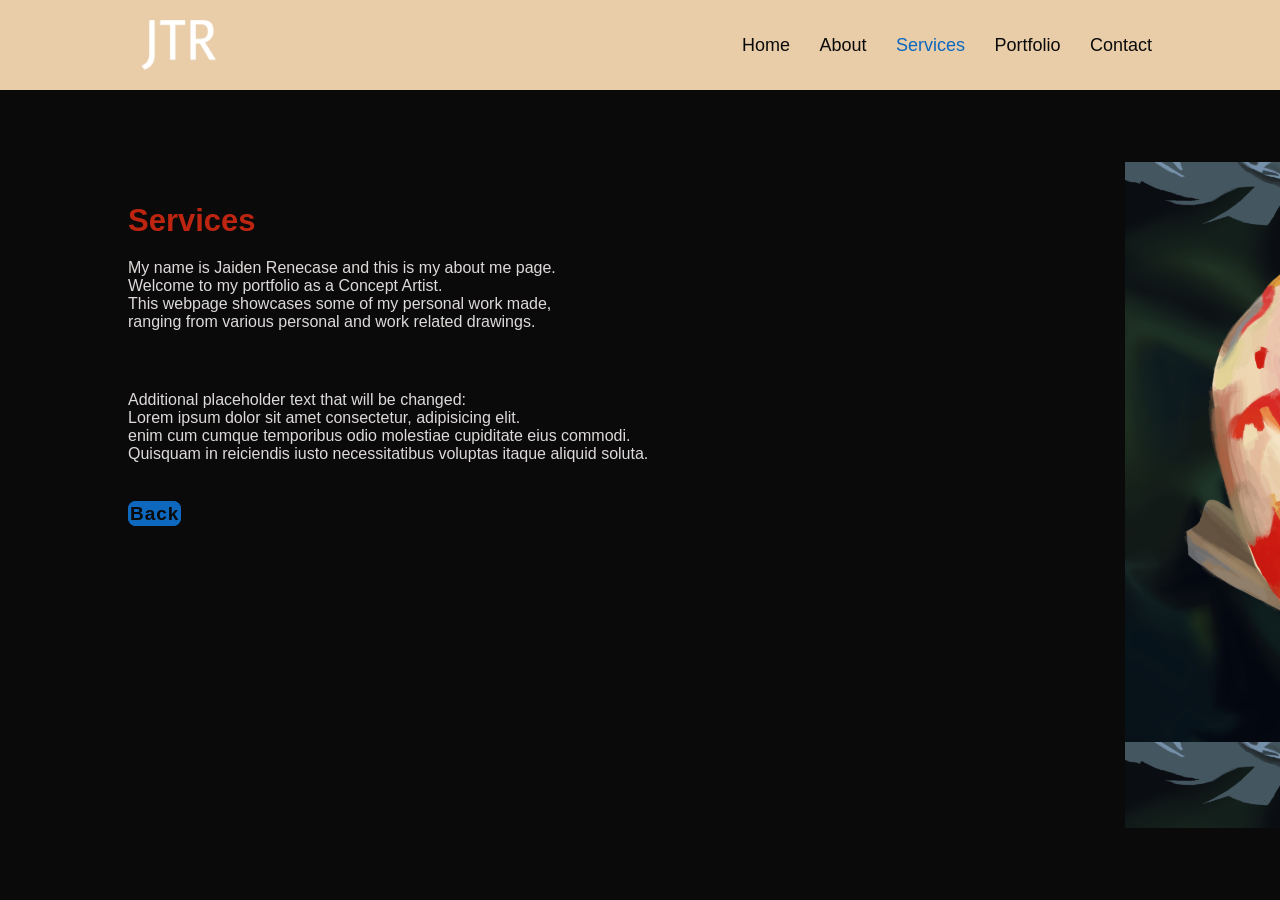
<file: services.html>
<!DOCTYPE html>
<!--[if lt IE 7]>      <html class="no-js lt-ie9 lt-ie8 lt-ie7"> <![endif]-->
<!--[if IE 7]>         <html class="no-js lt-ie9 lt-ie8"> <![endif]-->
<!--[if IE 8]>         <html class="no-js lt-ie9"> <![endif]-->
<!--[if gt IE 8]>      <html class="no-js"> <!--<![endif]-->
<html>
    <head>
        <meta charset="utf-8">
        <meta http-equiv="X-UA-Compatible" content="IE=edge">
        <title></title>
        <meta name="description" content="">
        <meta name="viewport" content="width=device-width, initial-scale=1">
        <link rel="stylesheet" href="style.css">
    </head>
    <body>
        <!--[if lt IE 7]>
            <p class="browsehappy">You are using an <strong>outdated</strong> browser. Please <a href="#">upgrade your browser</a> to improve your experience.</p>
        <![endif]-->

         <header id="header">
            <a href="#" class="logoPortfolio"></a>

            <nav class="navbar">
                <a href="#" id="home" onclick="location.href='/index.html'">Home</a>
                <a href="#" id="about" onclick="location.href='/about.html'">About</a>
                <a href="#" class="active" id="services" onclick="location.href='/services.html'">Services</a>
                <a href="#" id="portfolio" onclick="location.href='/portfolio.html'">Portfolio</a>
                <a href="#" id="contact" onclick="location.href='/contact.html'">Contact</a>
            </nav>
        </header>

        <!--Services Page for Portfolio-->
        <section class="home">
            <div class="backgroundDesign"></div>
            <div class="home-information">
                <!--<h1 class="mainHeading">Hi, I'm Jaiden Renecase</h1> -->
                <!--<h2 class="secondHeading">Welcome To My Portfolio Page</h2> -->
                <h3 class="thirdHeading">Services</h3>
                <!-- <h4>Placeholder text</h4> -->
                <p>My name is Jaiden Renecase and this is my about me page. 
                <br>Welcome to my portfolio as a Concept Artist. 
                <br> This webpage showcases some of my personal work made,
                <br> ranging from various personal and work related drawings.</p>

                <p>Additional placeholder text that will be changed: <br>
                Lorem ipsum dolor sit amet consectetur, adipisicing elit. <br> 
                enim cum cumque temporibus odio molestiae cupiditate eius commodi. <br> 
                Quisquam in reiciendis iusto necessitatibus voluptas itaque aliquid soluta.</p>
                 <div class="backToHome" onclick="location.href='index.html'">
                    <a href="#">Back</a>
                 </div>

       
        
        <script src="script.js" async defer></script>
    </body>
</html>
</file>
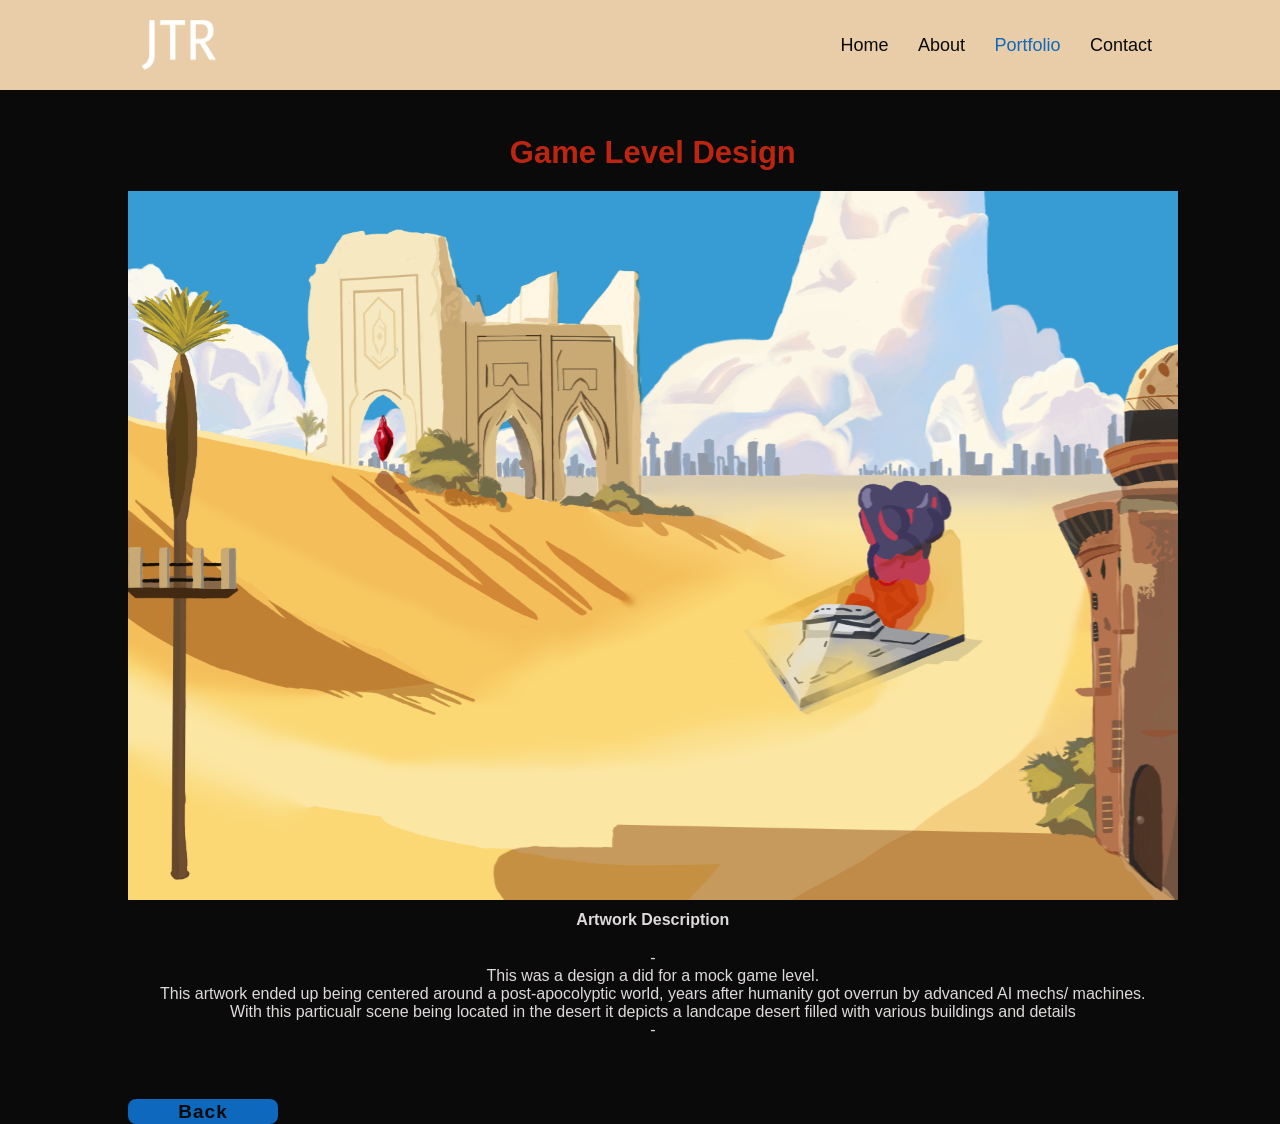
<file: PortfolioExpanded/portfolio-expanded-1.html>
<!DOCTYPE html>
<!--[if lt IE 7]>      <html class="no-js lt-ie9 lt-ie8 lt-ie7"> <![endif]-->
<!--[if IE 7]>         <html class="no-js lt-ie9 lt-ie8"> <![endif]-->
<!--[if IE 8]>         <html class="no-js lt-ie9"> <![endif]-->
<!--[if gt IE 8]>      <html class="no-js"> <!--<![endif]-->
<html>
    <head>
        <meta charset="utf-8">
        <meta http-equiv="X-UA-Compatible" content="IE=edge">
        <title></title>
        <meta name="description" content="">
        <meta name="viewport" content="width=device-width, initial-scale=1">
        <link rel="stylesheet" href="/style.css">
    </head>
    <body>
        <!--[if lt IE 7]>
            <p class="browsehappy">You are using an <strong>outdated</strong> browser. Please <a href="#">upgrade your browser</a> to improve your experience.</p>
        <![endif]-->

           <!--(Codehal, 2023)-->
        <header id="header">
            <a href="#" class="logoPortfolio"></a>

            <nav class="navbar">
                <a href="#" id="home" onclick="location.href='/index.html'">Home</a>
                <a href="#" id="about" onclick="location.href='/about.html'">About</a>
                <a href="#" class="active" id="portfolio" onclick="location.href='/portfolio.html'">Portfolio</a>
                <a href="#" id="contact" onclick="location.href='/contact.html'">Contact</a>
            </nav>
        </header>

        
         <!--Portfolio Exanded Page from Portfolio section-->
        <section class="portfolio">
            
            <div class="portfolio-information">
                <!--<h1 class="mainHeading">Hi, I'm Jaiden Renecase</h1> -->
                <!--<h2 class="secondHeading">Welcome To My Portfolio Page</h2> -->
                
               
                <h3 class="portfolioExpandedHeading">Game Level Design</h3>
                <!-- <h4>Placeholder text</h4> -->


                <div class="artInformation">
                 
                    <div class="artworkGallery">
                        <div class="portfolioArtwork1Zoomed"></div>
                        

                    </div>

                    <div class="artDescription">
                    <h4>Artwork Description</h4>
                    <p> 
                        - 
                        <br>This was a design a did for a mock game level. 
                        <br>This artwork ended up being centered around a post-apocolyptic world, years after humanity got overrun by advanced AI mechs/ machines. 
                        <br>With this particualr scene being located in the desert it depicts a landcape desert filled with various buildings and details
                        <br>-  
                    </div>

                </div>

                <!--Back to portfolio button-->
                 <div class="backToPortfolio" onclick="location.href='/portfolio.html'">
                    <a href="#">Back</a>
                 </div>  
            
            </div>
        </section>
        
        <script src="/script.js" async defer></script>
    </body>
</html>
</file>
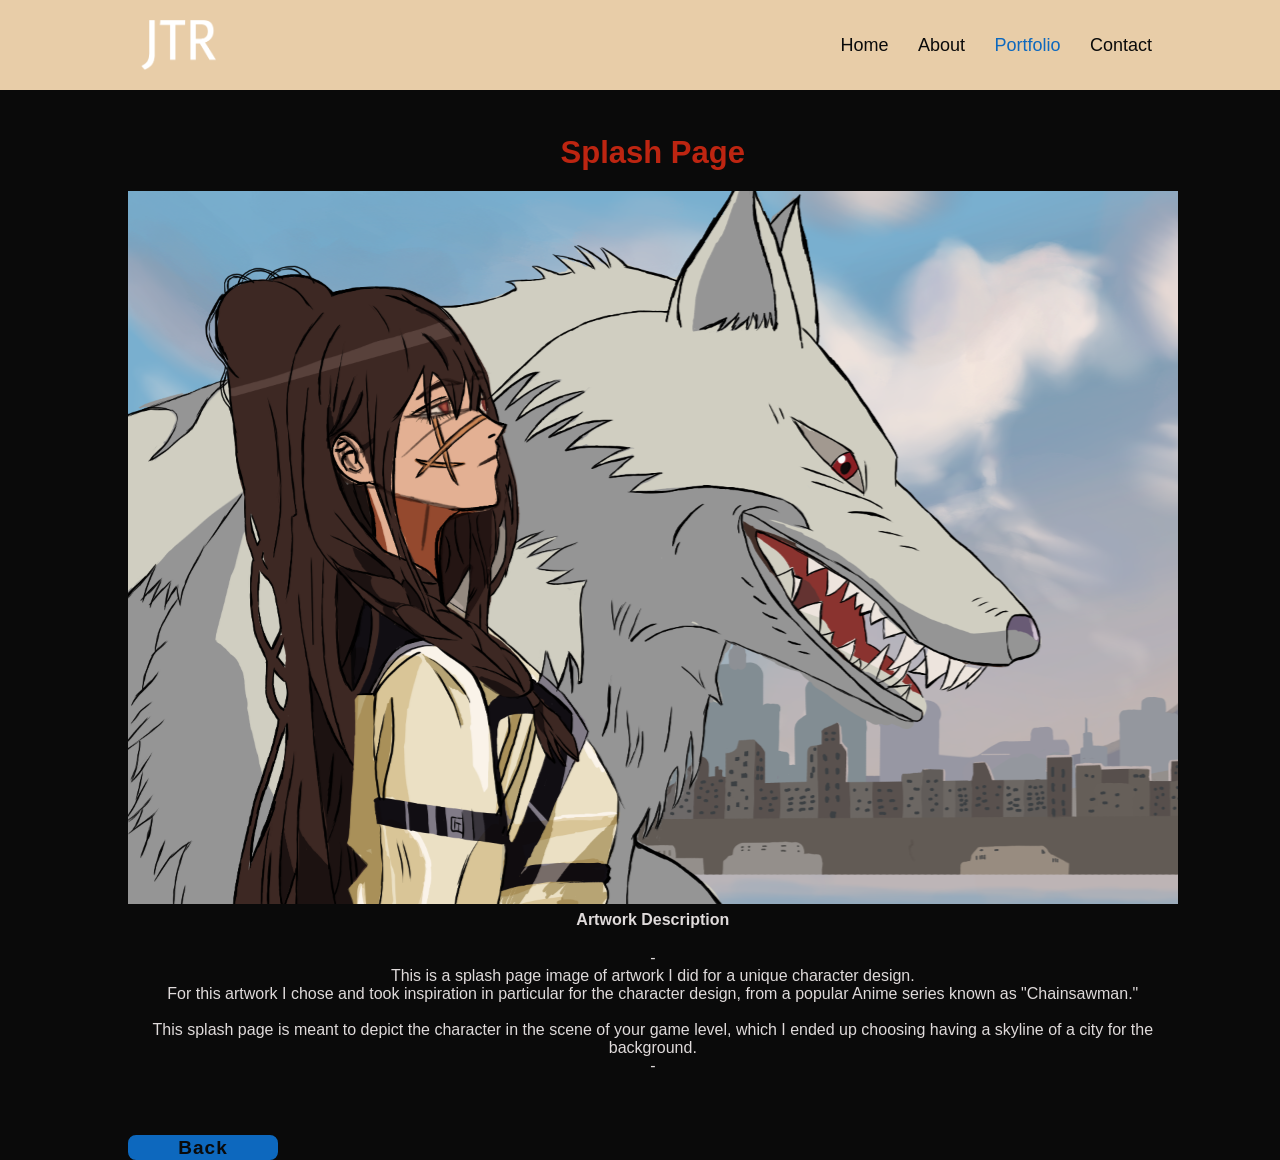
<file: PortfolioExpanded/portfolio-expanded-2.html>
<!DOCTYPE html>
<!--[if lt IE 7]>      <html class="no-js lt-ie9 lt-ie8 lt-ie7"> <![endif]-->
<!--[if IE 7]>         <html class="no-js lt-ie9 lt-ie8"> <![endif]-->
<!--[if IE 8]>         <html class="no-js lt-ie9"> <![endif]-->
<!--[if gt IE 8]>      <html class="no-js"> <!--<![endif]-->
<html>
    <head>
        <meta charset="utf-8">
        <meta http-equiv="X-UA-Compatible" content="IE=edge">
        <title></title>
        <meta name="description" content="">
        <meta name="viewport" content="width=device-width, initial-scale=1">
        <link rel="stylesheet" href="/style.css">
    </head>
    <body>
        <!--[if lt IE 7]>
            <p class="browsehappy">You are using an <strong>outdated</strong> browser. Please <a href="#">upgrade your browser</a> to improve your experience.</p>
        <![endif]-->

           <!--(Codehal, 2023)-->
        <header id="header">
            <a href="#" class="logoPortfolio"></a>

            <nav class="navbar">
                <a href="#" id="home" onclick="location.href='/index.html'">Home</a>
                <a href="#" id="about" onclick="location.href='/about.html'">About</a>
                <a href="#" class="active" id="portfolio" onclick="location.href='/portfolio.html'">Portfolio</a>
                <a href="#" id="contact" onclick="location.href='/contact.html'">Contact</a>
            </nav>
        </header>

        
         <!--Portfolio Exanded Page from Portfolio section-->
        <section class="portfolio">
        
            <div class="portfolio-information">
              
                <h3 class="portfolioExpandedHeading">Splash Page</h3>
           

                <div class="artInformation">

                    <div class="artworkGallery">
                        <div class="portfolioArtwork2Zoomed"></div>
                        

                    </div>

                    <div class="artDescription">
                    <h4>Artwork Description</h4>
                    <p>- 
                        <br>This is a splash page image of artwork I did for a unique character design. 
                        <br>For this artwork I chose and took inspiration in particular for the character design, from a popular Anime series known as "Chainsawman." 
                        <br>
                        <br>This splash page is meant to depict the character in the scene of your game level, which I ended up choosing having a skyline of a city for the background.
                        <br>-  
                    </div>

                </div>

                <!--Back to portfolio button-->
                 <div class="backToPortfolio" onclick="location.href='/portfolio.html'">
                    <a href="#">Back</a>
                 </div>  
            
            </div>
        </section>
        
        <script src="/script.js" async defer></script>
    </body>
</html>
</file>
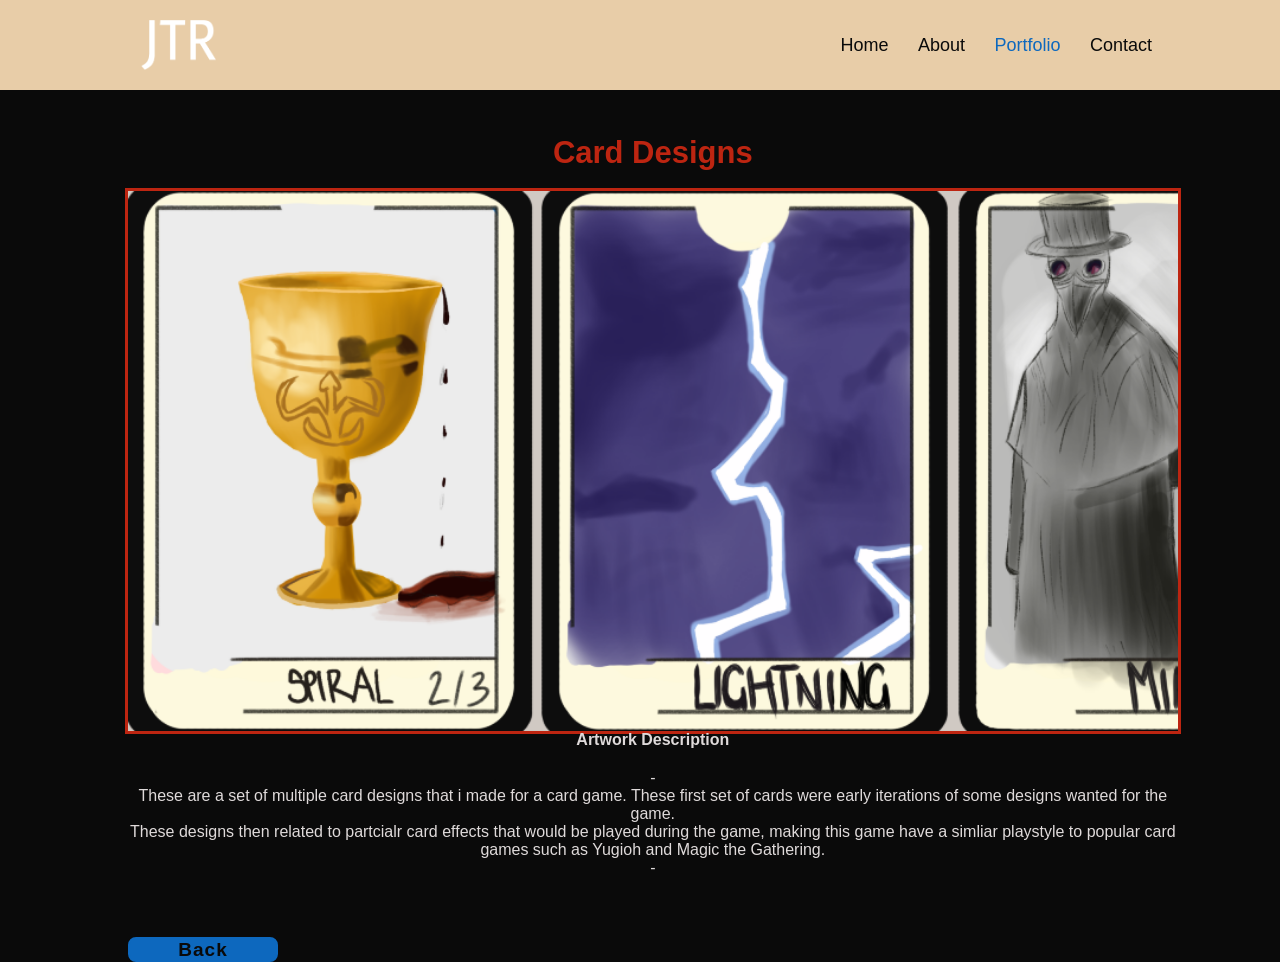
<file: PortfolioExpanded/portfolio-expanded-3.html>
<!DOCTYPE html>
<!--[if lt IE 7]>      <html class="no-js lt-ie9 lt-ie8 lt-ie7"> <![endif]-->
<!--[if IE 7]>         <html class="no-js lt-ie9 lt-ie8"> <![endif]-->
<!--[if IE 8]>         <html class="no-js lt-ie9"> <![endif]-->
<!--[if gt IE 8]>      <html class="no-js"> <!--<![endif]-->
<html>
    <head>
        <meta charset="utf-8">
        <meta http-equiv="X-UA-Compatible" content="IE=edge">
        <title></title>
        <meta name="description" content="">
        <meta name="viewport" content="width=device-width, initial-scale=1">
        <link rel="stylesheet" href="/style.css">
    </head>
    <body>
        <!--[if lt IE 7]>
            <p class="browsehappy">You are using an <strong>outdated</strong> browser. Please <a href="#">upgrade your browser</a> to improve your experience.</p>
        <![endif]-->

           <!--(Codehal, 2023)-->
        <header id="header">
            <a href="#" class="logoPortfolio"></a>

            <nav class="navbar">
                <a href="#" id="home" onclick="location.href='/index.html'">Home</a>
                <a href="#" id="about" onclick="location.href='/about.html'">About</a>
                <a href="#" class="active" id="portfolio" onclick="location.href='/portfolio.html'">Portfolio</a>
                <a href="#" id="contact" onclick="location.href='/contact.html'">Contact</a>
            </nav>
        </header>

        
         <!--Portfolio Exanded Page from Portfolio section-->
        <section class="portfolio">
         
            <div class="portfolio-information">
                
               
                <h3 class="portfolioExpandedHeading">Card Designs</h3>

                <div class="artInformation">

                    <div class="artworkGallery">
                        <div class="portfolioArtwork3Zoomed"></div>
                    
                    </div>

                    <div class="artDescription">
                    <h4>Artwork Description</h4>
                    <p>
                        - 
                        <br>These are a set of multiple card designs that i made for a card game. These first set of cards were early iterations of some designs wanted for the game. 
                        <br>These designs then related to partcialr card effects that would be played during the game, making this game have a simliar playstyle to popular card games such as Yugioh and Magic the Gathering.
                        <br>-  
                    </div>

                </div>

                <!--Back to portfolio button-->
                 <div class="backToPortfolio" onclick="location.href='/portfolio.html'">
                    <a href="#">Back</a>
                 </div>  
            
            </div>
        </section>
        
        <script src="/script.js" async defer></script>
    </body>
</html>
</file>
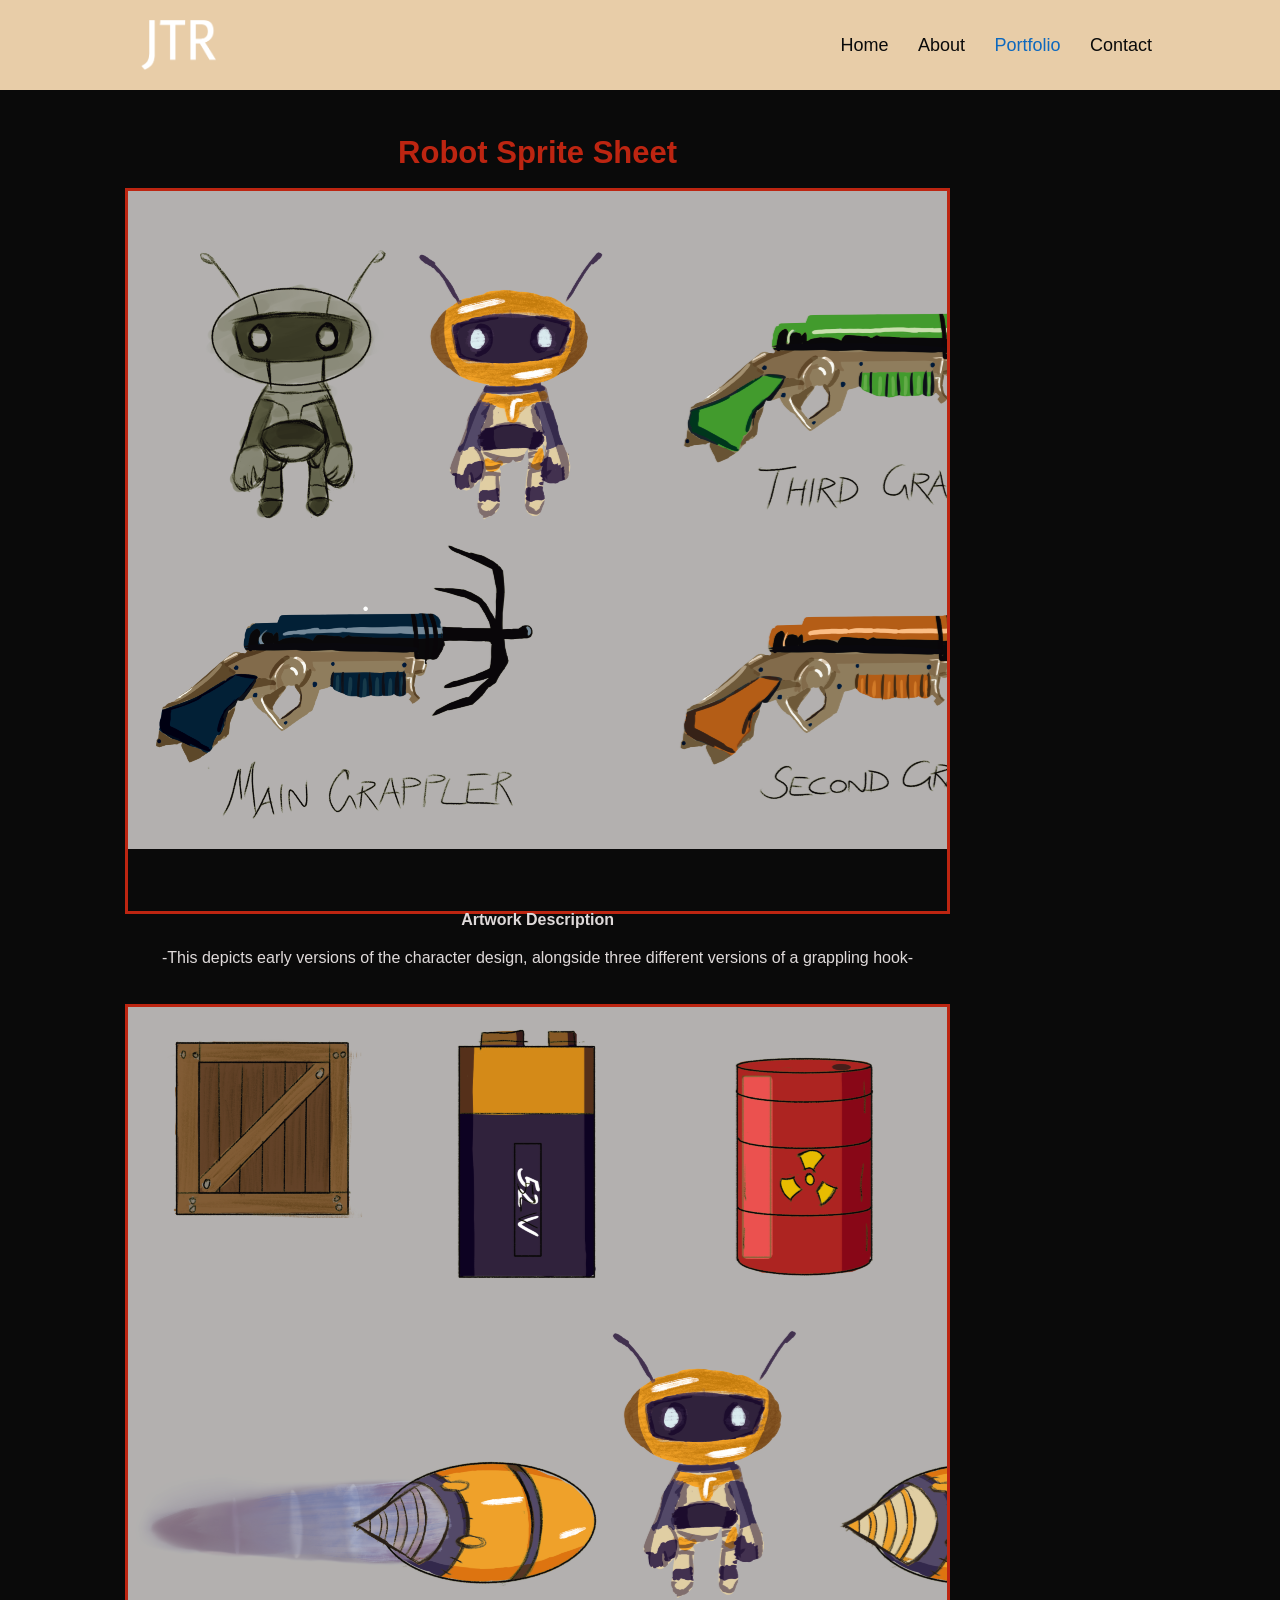
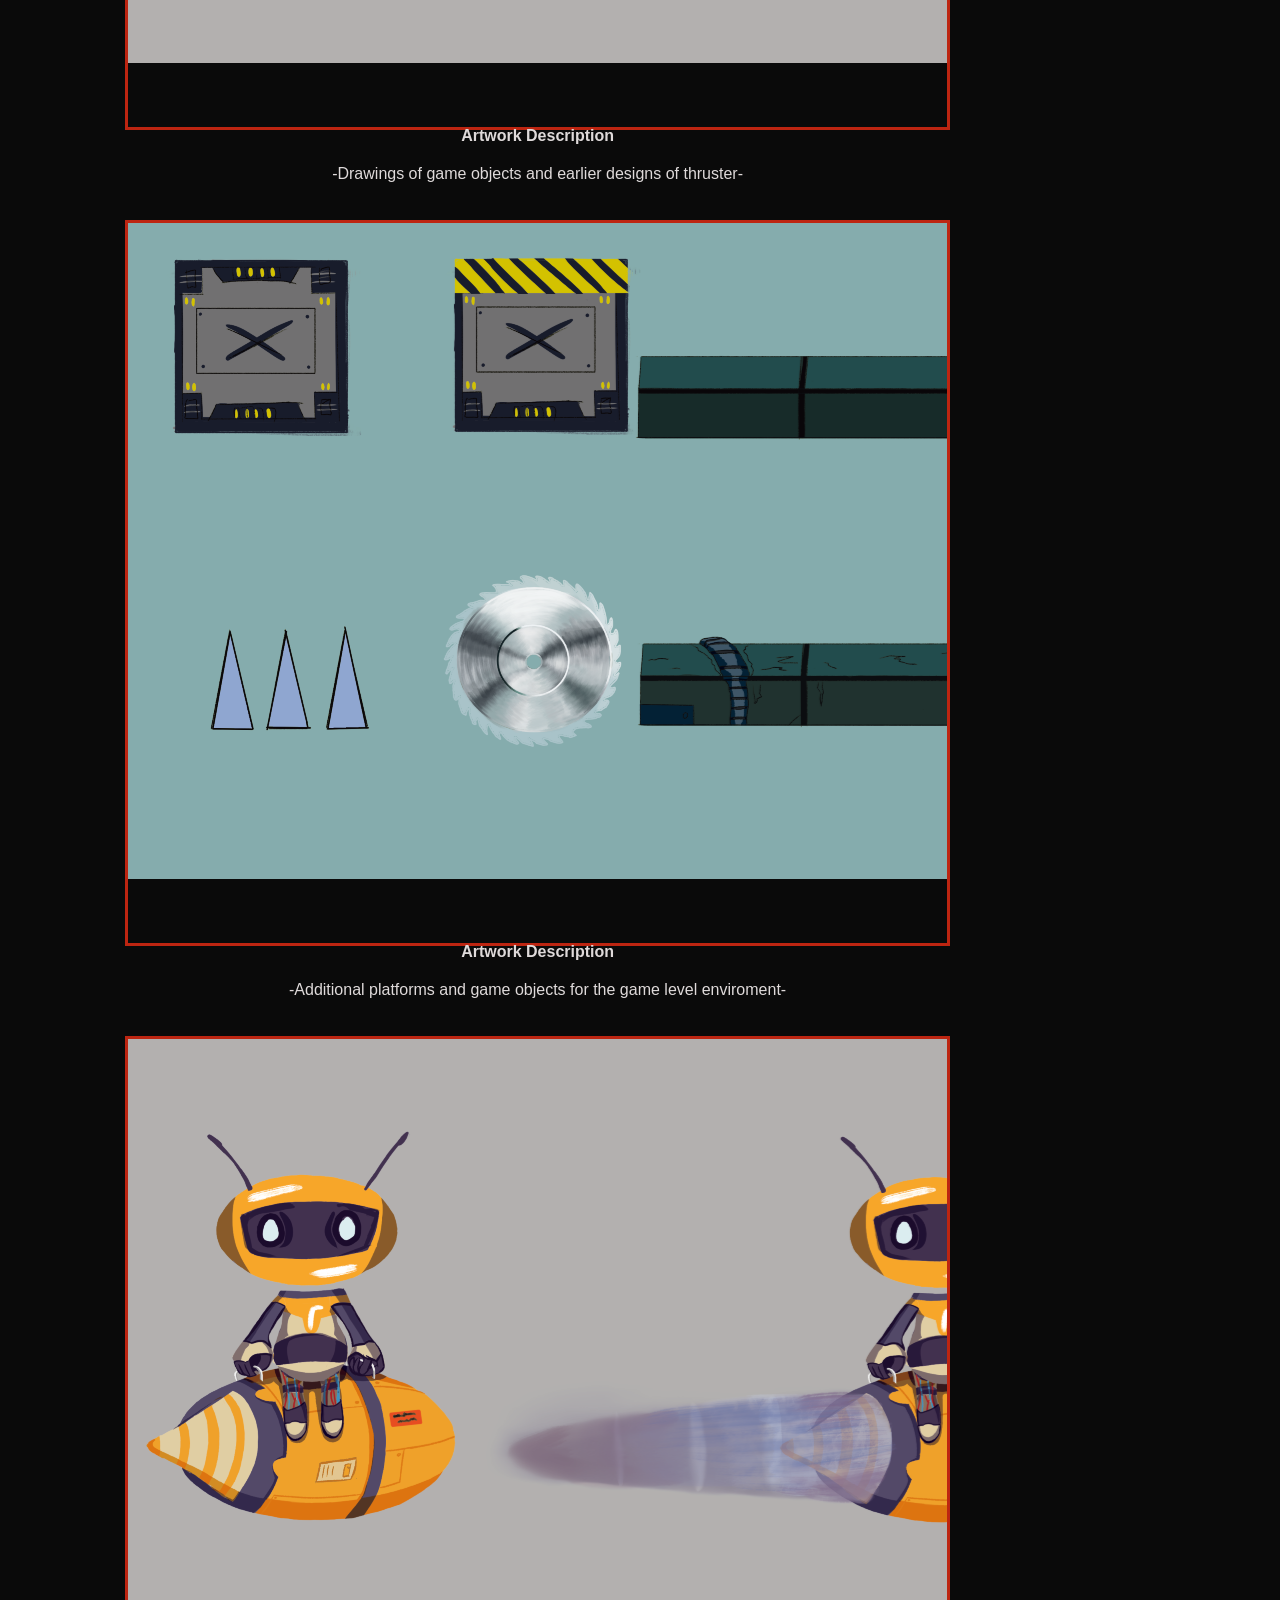
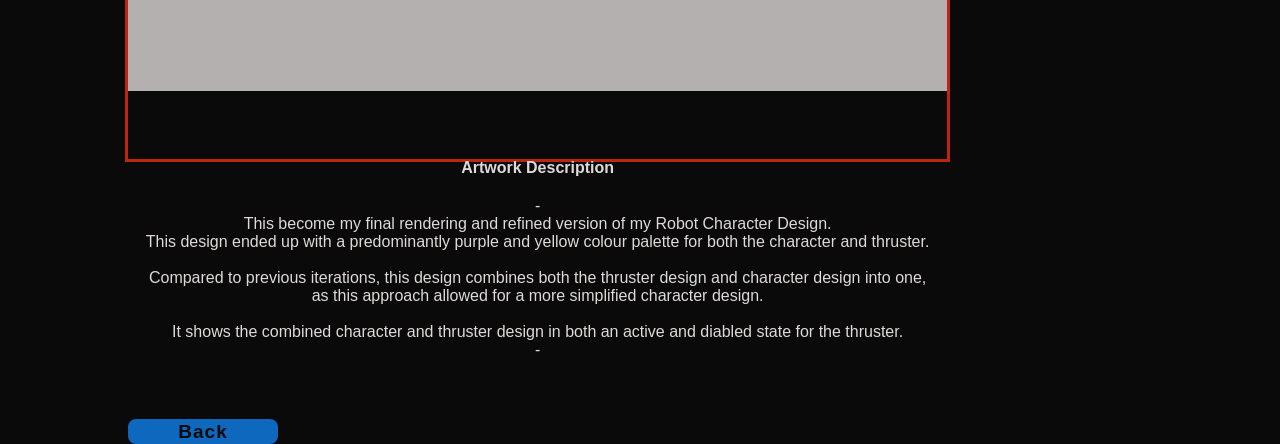
<file: PortfolioExpanded/portfolio-expanded-4.html>
<!DOCTYPE html>
<!--[if lt IE 7]>      <html class="no-js lt-ie9 lt-ie8 lt-ie7"> <![endif]-->
<!--[if IE 7]>         <html class="no-js lt-ie9 lt-ie8"> <![endif]-->
<!--[if IE 8]>         <html class="no-js lt-ie9"> <![endif]-->
<!--[if gt IE 8]>      <html class="no-js"> <!--<![endif]-->
<html>
    <head>
        <meta charset="utf-8">
        <meta http-equiv="X-UA-Compatible" content="IE=edge">
        <title></title>
        <meta name="description" content="">
        <meta name="viewport" content="width=device-width, initial-scale=1">
        <link rel="stylesheet" href="/style.css">
    </head>
    <body>
        <!--[if lt IE 7]>
            <p class="browsehappy">You are using an <strong>outdated</strong> browser. Please <a href="#">upgrade your browser</a> to improve your experience.</p>
        <![endif]-->

           <!--(Codehal, 2023)-->
        <header id="header">
            <a href="#" class="logoPortfolio"></a>

            <nav class="navbar">
                <a href="#" id="home" onclick="location.href='/index.html'">Home</a>
                <a href="#" id="about" onclick="location.href='/about.html'">About</a>
                <a href="#" class="active" id="portfolio" onclick="location.href='/portfolio.html'">Portfolio</a>
                <a href="#" id="contact" onclick="location.href='/contact.html'">Contact</a>
            </nav>
        </header>

        
         <!--Portfolio Exanded Page from Portfolio section-->
        <section class="portfolio">
           
            <div class="portfolio-information">
           
                
                <h3 class="portfolioExpandedHeading">Robot Sprite Sheet</h3>
                
                <div class="artInformation">
                   

                    <div class="artworkGallery">
                        
                        <!--1st artwork-->
                        <div class="portfolioArtwork4Zoomed artwork1"></div>

                        <div class="artDescription">
                    <h4>Artwork Description</h4>
                    <p>-This depicts early versions of the character design, alongside three different versions of a grappling hook- </p> 
                        </div>

                          
                        <!--2nd artwork-->
                        <div class="portfolioArtwork4Zoomed artwork2"></div>

                        <div class="artDescription">
                    <h4>Artwork Description</h4>
                    <p>-Drawings of game objects and earlier designs of thruster- </p>
                        </div>

                        <!--3rd artwork-->
                         <div class="portfolioArtwork4Zoomed artwork3"></div>

                        <div class="artDescription">
                    <h4>Artwork Description</h4>
                    <p>-Additional platforms and game objects for the game level enviroment- </p>  
                        </div>

                        <!--4th artwork-->
                         <div class="portfolioArtwork4Zoomed artwork4"></div>

                        <div class="artDescription">
                    <h4>Artwork Description</h4>
                    <p> -
                        <br>This become my final rendering and refined version of my Robot Character Design.
                        <br>This design ended up with a predominantly purple and yellow colour palette for both the character and thruster. 
                        <br>
                        <br>Compared to previous iterations, this design combines both the thruster design and character design into one, 
                        <br>as this approach allowed for a more simplified character design.
                        <br>
                        <br>It shows the combined character and thruster design in both an active and diabled state for the thruster.
                        <br>- 
                        
                    </p>
                </div>

                
            </div>

                <!--Back to portfolio button-->
                 <div class="backToPortfolio" onclick="location.href='/portfolio.html'">
                    <a href="#">Back</a>
                 </div>  
            
            </div>
        </section>
        
        <script src="/script.js" async defer></script>
    </body>
</html>
</file>
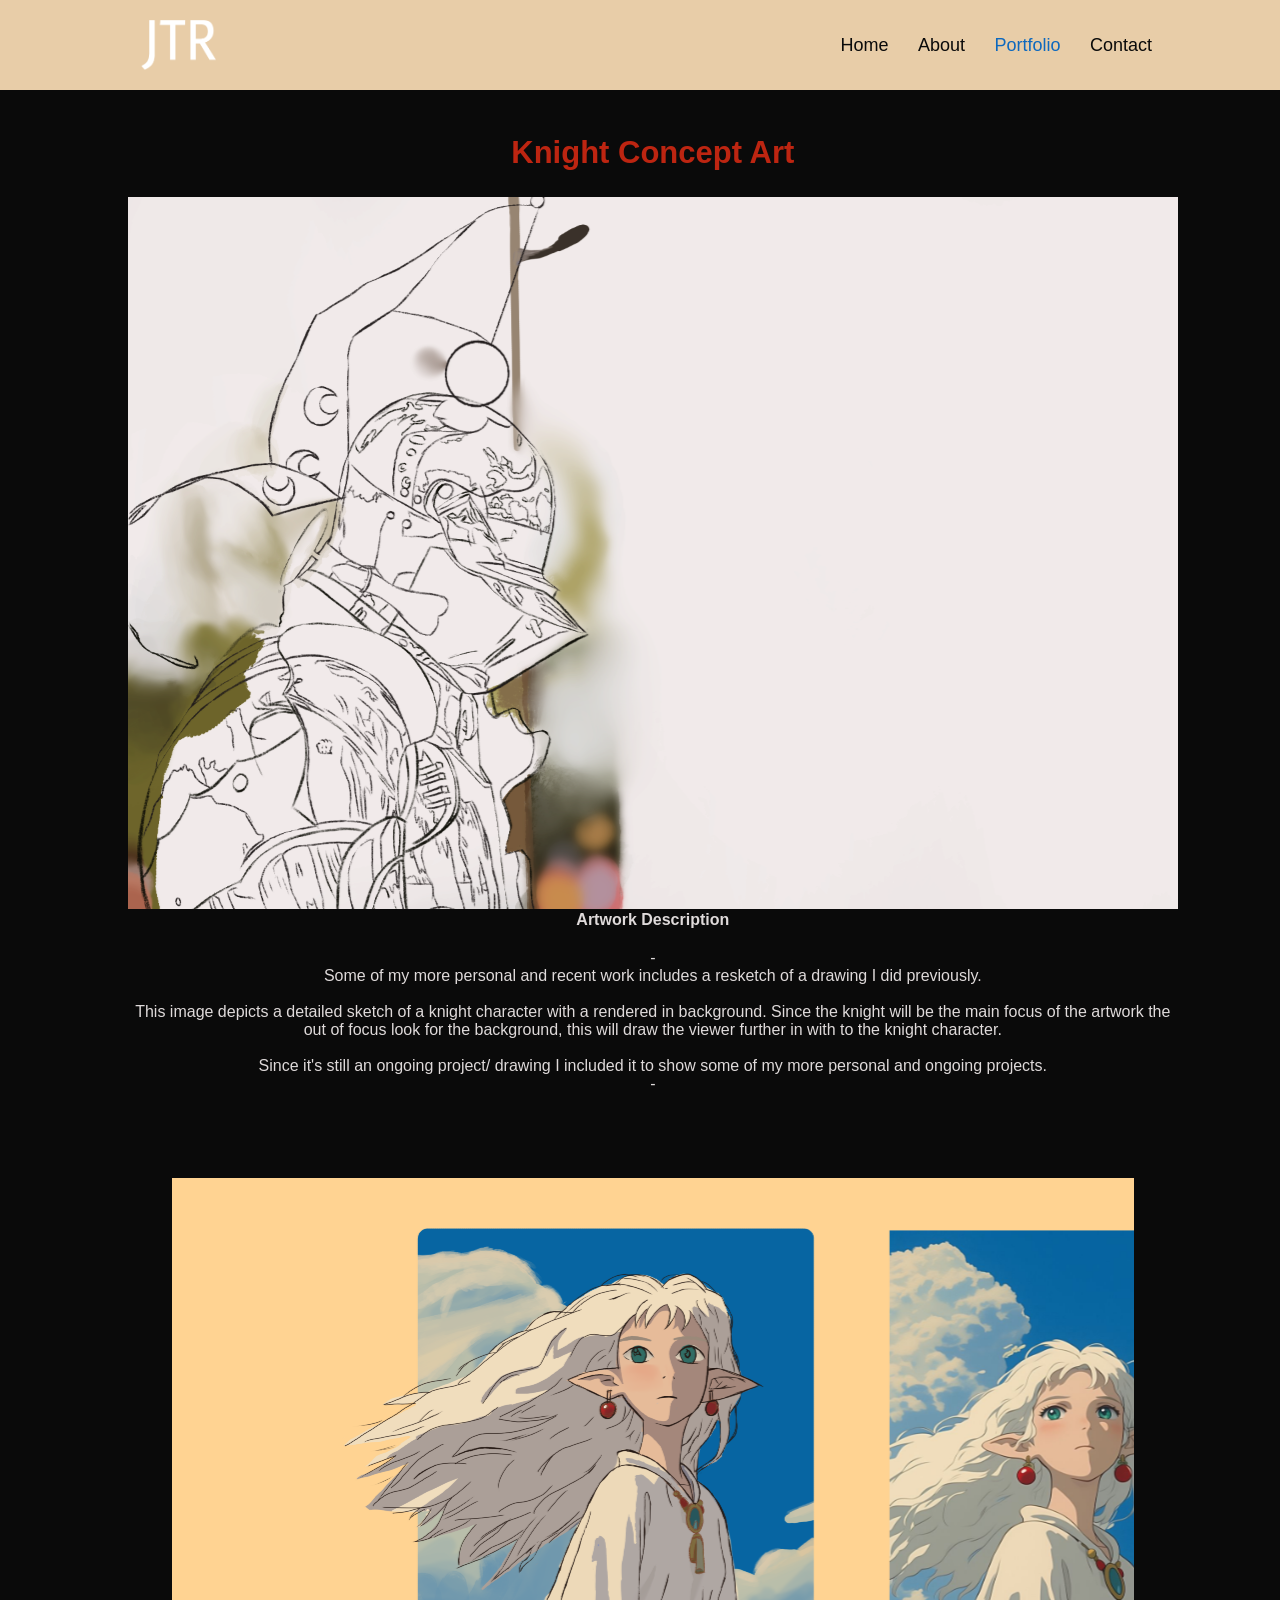
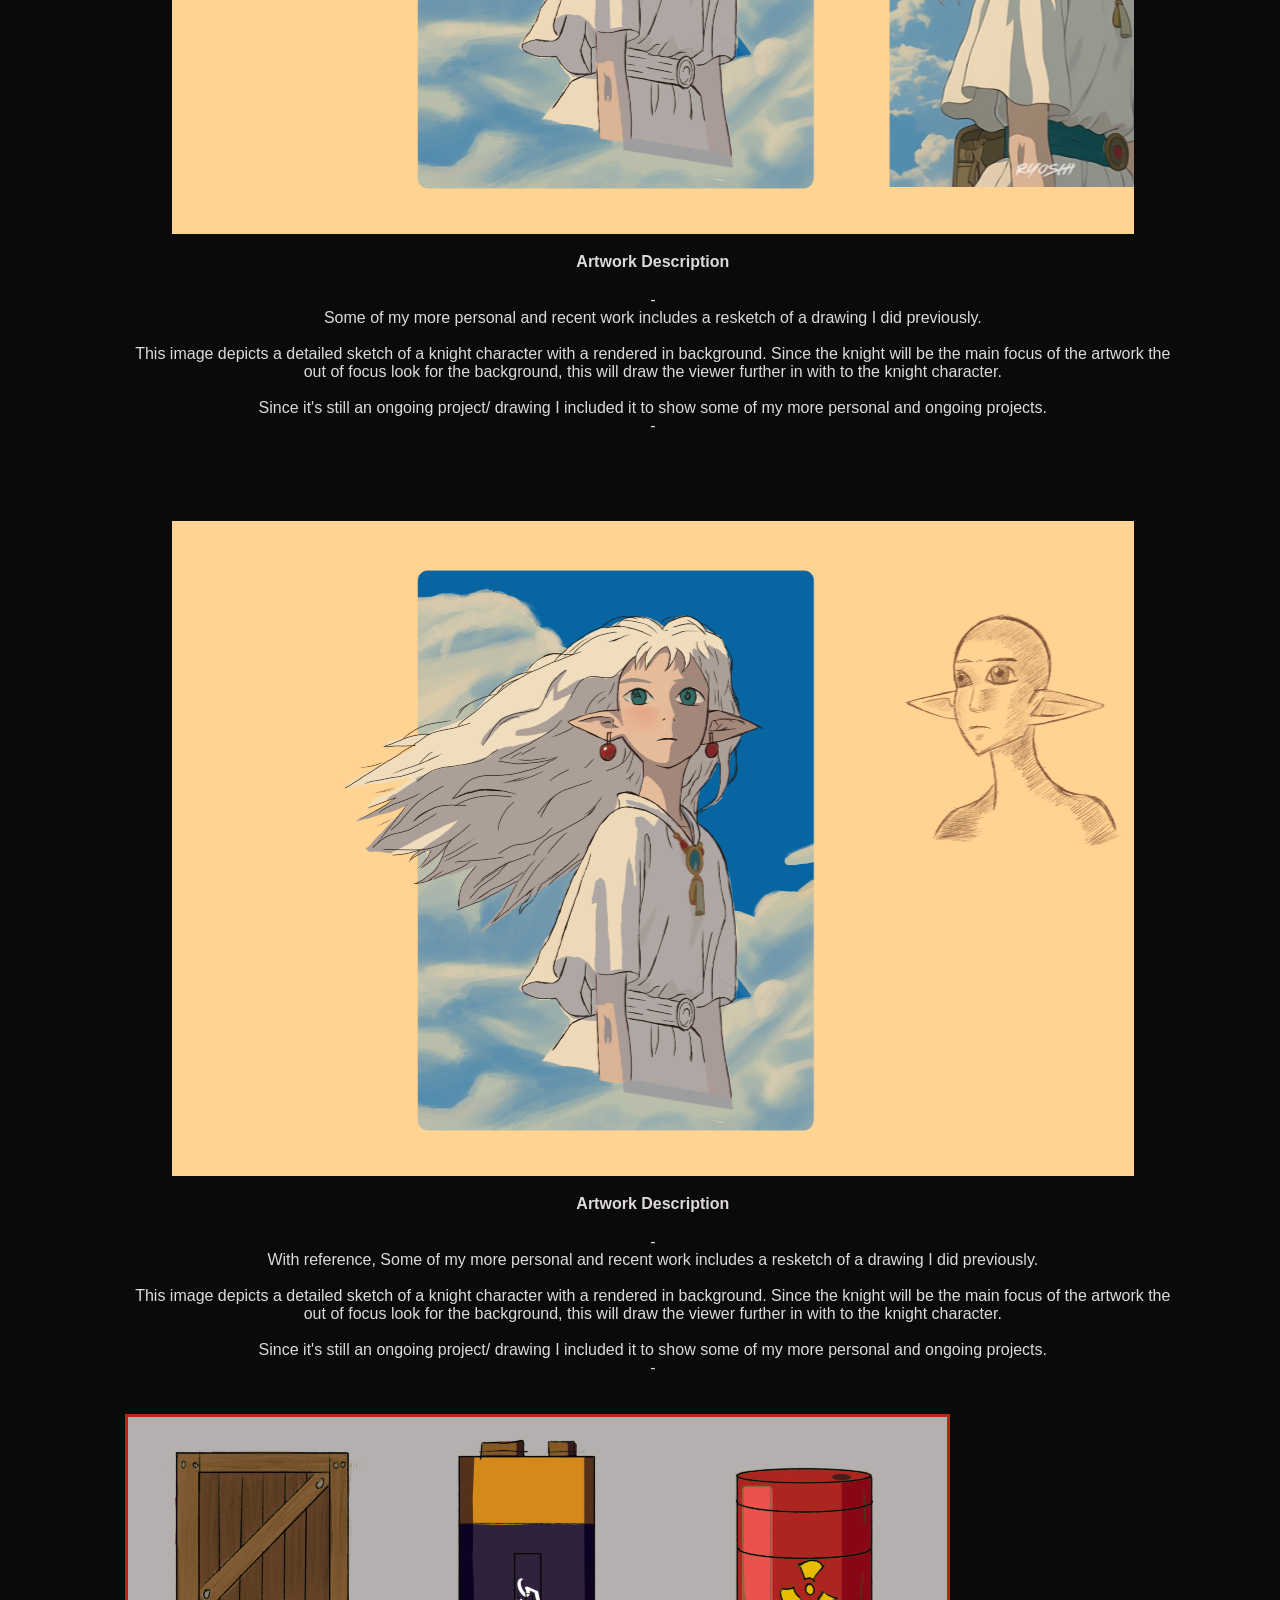
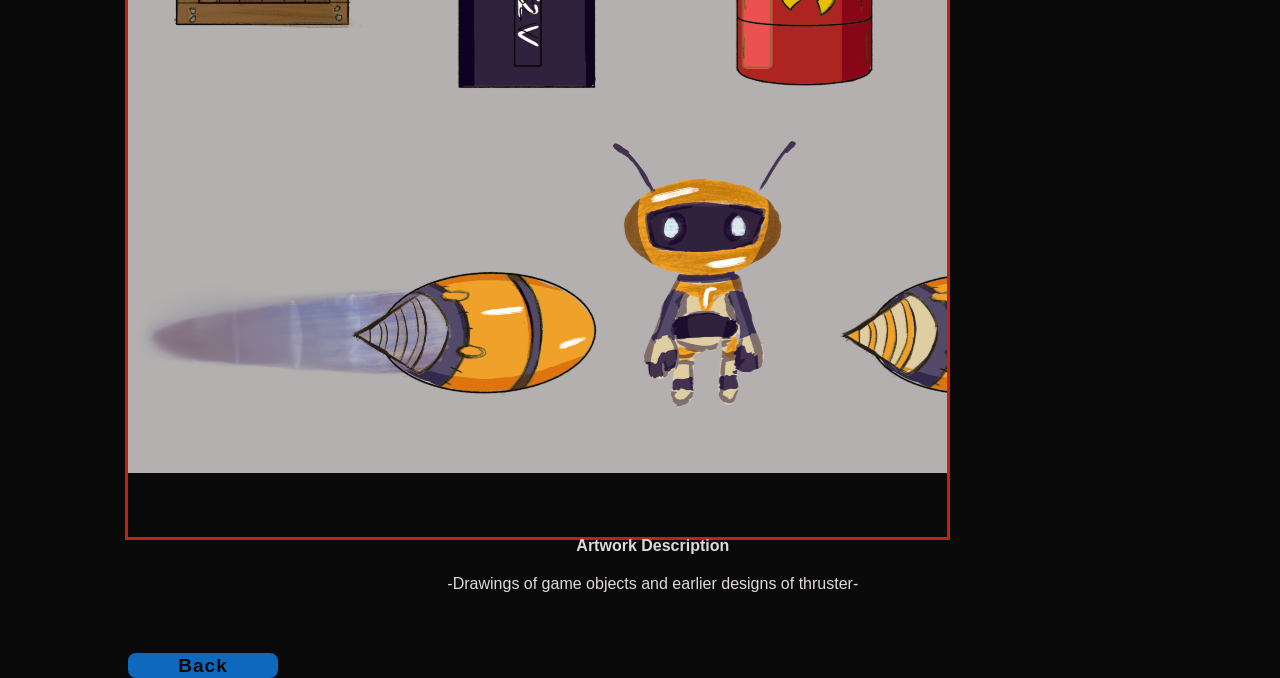
<file: PortfolioExpanded/portfolio-expanded-5.html>
<!DOCTYPE html>
<!--[if lt IE 7]>      <html class="no-js lt-ie9 lt-ie8 lt-ie7"> <![endif]-->
<!--[if IE 7]>         <html class="no-js lt-ie9 lt-ie8"> <![endif]-->
<!--[if IE 8]>         <html class="no-js lt-ie9"> <![endif]-->
<!--[if gt IE 8]>      <html class="no-js"> <!--<![endif]-->
<html>
    <head>
        <meta charset="utf-8">
        <meta http-equiv="X-UA-Compatible" content="IE=edge">
        <title></title>
        <meta name="description" content="">
        <meta name="viewport" content="width=device-width, initial-scale=1">
        <link rel="stylesheet" href="/style.css">
    </head>
    <body>
        <!--[if lt IE 7]>
            <p class="browsehappy">You are using an <strong>outdated</strong> browser. Please <a href="#">upgrade your browser</a> to improve your experience.</p>
        <![endif]-->

           <!--(Codehal, 2023)-->
        <header id="header">
            <a href="#" class="logoPortfolio"></a>

            <nav class="navbar">
                <a href="#" id="home" onclick="location.href='/index.html'">Home</a>
                <a href="#" id="about" onclick="location.href='/about.html'">About</a>
                <a href="#" class="active" id="portfolio" onclick="location.href='/portfolio.html'">Portfolio</a>
                <a href="#" id="contact" onclick="location.href='/contact.html'">Contact</a>
            </nav>
        </header>

        
         <!--Portfolio Exanded Page from Portfolio section-->
        <section class="portfolio">
           
            <div class="portfolio-information">
            
                <h3 class="portfolioExpandedHeading">Knight Concept Art</h3>
                <!-- <h4>Placeholder text</h4> -->

                <div class="artInformation">
                    <!--<h4>Artwork</h4> -->

                    <!--<h5>Game Level Design</h5> -->
                    
                    <!--<p>Full image size</p> -->

                    <div class="artworkGallery">
                        <div class="portfolioArtwork5Zoomed zoomed5Artwork1"></div>

                    </div>

                    <div class="artDescription">
                    <h4>Artwork Description</h4>
                    <p>- 
                        <br>Some of my more personal and recent work includes a resketch of a drawing I did previously.
                        <br>
                        <br>This image depicts a detailed sketch of a knight character with a rendered in background. 
                        Since the knight will be the main focus of the artwork the out of focus look for the background, 
                        this will draw the viewer further in with to the knight character.
                        <br> 
                        <br>Since it's still an ongoing project/ drawing I included it to show some of my more personal and ongoing projects.
                        <br>-  
                    </div>

                    <!--2nd Artwork-->
                     <div class="artworkGallery">
                        <div class="portfolioArtwork5Zoomed zoomed5Artwork2"></div>

                    </div>

                    <div class="artDescription">
                    <h4>Artwork Description</h4>
                    <p>- 
                        <br>Some of my more personal and recent work includes a resketch of a drawing I did previously.
                        <br>
                        <br>This image depicts a detailed sketch of a knight character with a rendered in background. 
                        Since the knight will be the main focus of the artwork the out of focus look for the background, 
                        this will draw the viewer further in with to the knight character.
                        <br> 
                        <br>Since it's still an ongoing project/ drawing I included it to show some of my more personal and ongoing projects.
                        <br>-  
                    </div>

                     <!--3rd Artwork-->
                     <div class="artworkGallery">
                        <div class="portfolioArtwork5Zoomed zoomed5Artwork3"></div>

                    </div>

                    <div class="artDescription">
                    <h4>Artwork Description</h4>
                    <p>- 
                        <br>With reference, Some of my more personal and recent work includes a resketch of a drawing I did previously.
                        <br>
                        <br>This image depicts a detailed sketch of a knight character with a rendered in background. 
                        Since the knight will be the main focus of the artwork the out of focus look for the background, 
                        this will draw the viewer further in with to the knight character.
                        <br> 
                        <br>Since it's still an ongoing project/ drawing I included it to show some of my more personal and ongoing projects.
                        <br>-  
                    </div>



                     <!--4th artwork-->
                        <div class="portfolioArtwork4Zoomed artwork2"></div>

                        <div class="artDescription">
                    <h4>Artwork Description</h4>
                    <p>-Drawings of game objects and earlier designs of thruster- </p>
                        </div>



                </div>

                <!--Back to portfolio button-->
                 <div class="backToPortfolio" onclick="location.href='/portfolio.html'">
                    <a href="#">Back</a>
                 </div>  
            
            </div>
        </section>
        
        <script src="/script.js" async defer></script>
    </body>
</html>
</file>
<file: style.css>
*{
    /*(Codehal, 2023)*/
    /*actual webpage*/
  padding: 0;
  margin: 0;
  box-sizing: border-box;
  font-family: 'Lucida Sans', 'Lucida Sans Regular', 'Lucida Grande', 'Lucida Sans Unicode', Geneva, Verdana, sans-serif;
  
  /* background-color: aquamarine; */
  z-index: 0;

   
  /*
  scrollbar-color: blue;
  scrollbar-width: thin;

  */
   
}

    /*(Codehal, 2023)*/
.backgroundDesign{
    width: 26.5vw;
    height: 74vh;
    z-index: 1;
    /*height: 100%; */
    /*z-index: -100; */
    background: orange;
    top: 18vh;
    left: 125vh;
    background-image: url('Images/Screenshot\ 2025-06-03\ 191229.png'); /*(Daily Paintworks, n.d.)*/
    padding: 20px 10%;
    /*display: flex;*/
    position:fixed;
}

  /*(Codehal, 2023)*/
.koiFish{
    width: 26.5vw;
    height: 74vh;
    /*height: 100%; */
    z-index: 1;

    top: 18vh;
    left:70vw;

    /*border: 2px solid #bd2511; */

    /*left: 125vh;*/
    background-image: url('Images/OrangeKoiFishOnly.png'); /*(Daily Paintworks, n.d.)*/
    background-size: cover;
    background-position: center;
    background-repeat: no-repeat;
    padding: 20px 10%;
    display: flex;
    position:fixed;

    /*transition: background-color 0.5s ease; */ /*time of background changing color*/

    transition: background-image 1.5s ease; /*time it takes to change to black and white version of fish*/
}

.koiFish:hover{
    
    /*transform: scale(1); */
    
    /*transition: transform 0.3s ease-in-out; */

    cursor: url('Images/BubbleForCursor.png') auto;  /* need to fix custom cursor hover*/
    

    background-image: url('Images/BlackAndWhiteKoiFish.png');

    background-image: transition ease; /*time it takes to change back to colour version of fish*/
    width: 26.5vw;
    height: 74vh;

    transform: scale(1.0);
<<<<<<< HEAD
=======
    /*transition: transform 3.8s ease; */

    /*animation: koiFishHover infinite; */

    /*background-color: #0d68be; */
    
    /*border: 4px solid #bd2511; *//* Change border color when hovering over fish */

    

    /*
    transform: scale(1.05);
    transition: transform 0.3s ease-in-out;
    border: 4px solid #bd2511; */ /* Change border color on hover */
    /*background-color: whitesmoke; */
>>>>>>> d34849529184a4ed4c70ecb5d9147309a22b4fd3
}

@keyframes koiFishHover{
    0%{
        transition: 0.9s ease-in-out;
    }
     25%{
        transition: 0.6s ease-in-out;
    }
     50%{
        transition: 0.4s ease-in-out;
    }
     75%{
        transition: 0.2s ease-in-out;
    }
     100%{
        transition: 0.1s ease-in-out;
    }
}


    /*(Codehal, 2023)*/
body
{
    background: rgb(10, 10, 10);
    color: #dfdada;
}

    /*(Codehal, 2023)*/
.header{
    position: fixed;
    top: 0;
    left: 0;
    width: 100%;
    padding: 20px 10%;
    background-color: #bd2511;
    display: flex;
    justify-content: space-between;
    align-items: center;

    /*red nav bar at top, made it 500 
    so it places above everything when person scrolls*/
    z-index: 500;
}

header{
    /*Header Id name instead of class*/
    position: fixed;
    top: 0;
    left: 0;
    width: 100%;
    padding: 20px 10%;
    background-color: #e8cda8;
    display: flex;
    justify-content: space-between;
    align-items: center;

    /*red nav bar at top, made it 500 
    so it places above everything when person scrolls*/
    z-index: 500;

    transition: top 0.5s; /*(Debular Websites,2023)*/
}

    /*(Codehal, 2023)*/
.logo{
    font-size: 25px;

<<<<<<< HEAD
=======
    /*width:100px;
    height: 50px; */

>>>>>>> d34849529184a4ed4c70ecb5d9147309a22b4fd3
    color: #dfdada;
    text-decoration: none;  /*remove underline*/
    font-weight: 400;

}

.logo:hover{
    font-size: 25px;
    color: #cfc1a4;
    text-decoration: none;  /*remove underline*/
    font-weight: 400;
    outline: 2px solid black;

}

.logoPortfolio{
    font-size: 25px;

    width:100px;
    height: 50px;

    background-size:contain;
    background-position: center;
    background-repeat: no-repeat;

    color: #dfdada;
    text-decoration: none;  /*remove underline*/
    font-weight: 400;
    background-image: url('Images/JTR.png');

}

.logoPortfolio:hover{
     font-size: 25px;
    color: #cfc1a4;
    text-decoration: none;  /*remove underline*/
    font-weight: 400;
    
    background-image: url('Images/JTRenecase.png');
    background-size:contain;
    background-position: center;
    background-repeat: no-repeat;

    transition: ease-in-out 0.4s;  
    animation: logoHover 0.5s;
}

@keyframes logoHover{
    0%{
        transform:rotate(0deg);
    }
    15%{
        transform:rotate(15deg);
    }
    30%{
        transform:rotate(60deg);
    }
    45%{
        transform:rotate(120deg);
    }
    55%{
        transform:rotate(150deg);
    }
    60%{
        transform:rotate(180deg);
    }
    75%{
        transform:rotate(230deg);
    }
    85%{
        transform:rotate(300deg)
    }
    100%{
        transform:rotate(360deg);
    }

}

@media screen and (max-width: 768px) {
    .logoPortfolio {
        width: 80px; /* Adjust width for smaller screens */
        height: 40px; /* Adjust height for smaller screens */
    }
    
}

    /*(Codehal, 2023)*/
.navbar a{
    font-size: 18px;
    color: #0a0a0a;
    text-decoration: none;
    font-weight: 400;
    margin-left: 25px;
    transition: .3s;

    /*z-index: 100; */
}

    /*(Codehal, 2023)*/
.navbar a:hover, .navbar a.active{
    color: #0d68be;
}

    /*(Codehal, 2023)*/
.home{
    min-height: 100vh;
    /*height: 100vh; */
    display: flex;
    align-items: center;
    padding: 0 10%;

    /*ADDED TO TEST MIGHT REMOVE LATER*/
    position: relative;

    /*background-color: purple; */
}

    /*(Codehal, 2023)*/
.home-information{
    background: #bd2511;
    background: transparent;

    z-index: 100;

    /*ADDED TO TEST REMOVE LATER*/
    display: flex;
    flex-direction: column;
    min-height: 55vh;
    margin-top: 0vh;


}

<<<<<<< HEAD
=======
/*
.ScrollDownforNavBar{
    
}
*/
>>>>>>> d34849529184a4ed4c70ecb5d9147309a22b4fd3

    /*(Codehal, 2023)*/
.home-information h1.mainHeading{
    font-weight: 800;
    font-size: 31px;
    color: #dfdada;
    line-height: 1.4;
}

    /*(Codehal, 2023)*/
.home-information h2.secondHeading{
    text-decoration: transparent;
    font-size: 21px;
    color: rgb(10, 10, 10);
}

    /*(Codehal, 2023)*/
.home-information h3.thirdHeading{
    font-size: 31px;
    font-weight: 700;
    color: #bd2511;
}

    /*(Codehal, 2023)*/
.home-information p{
    font-size: 16px;
    font-family: Arial, Helvetica, sans-serif;
    margin: 20px 0 40px;
}

    /*(Codehal, 2023)*/
.home-information div.btn-box{
    display: flex;
    justify-content: space-between;
    width: 345px;
    height: 50px;
    /* background: rgb(183, 6, 6); */
}

    /*(Codehal, 2023)*/
.btn-box a{
    position: relative;
    display:inline-flex;
    justify-content: center;
    align-items: center;
    width: 150px;
    height: 100%;
    background: #0d68be;
    border: 2px solid #0d68be;
    border-radius: 8px;
    font-size: 19px;
    color: rgb(10, 10, 10);
    text-decoration: none;
    font-weight: 700;
    letter-spacing: 1px;
    z-index: 1;
    overflow: hidden; /*hides red bar from going past/overlapping blue box of the button*/
    transition: .5s;
}

    /*(Codehal, 2023)*/
.btn-box a:hover{
    color: #0d68be;

}

    /*(Codehal, 2023)*/
.btn-box a:nth-child(2){
    background: transparent;
    color: #0d68be;
}

    /*(Codehal, 2023)*/
.btn-box a:nth-child(2):hover{
    color: rgb(10, 10, 10);
}

    /*(Codehal, 2023)*/
.btn-box a:nth-child(2)::before{
    background: #0d68be;

}

    /*(Codehal, 2023)*/
.btn-box a::before{
    content: '';
    position: absolute;
    top: 0;
    left: 0;
    width: 0;
    height: 100%;
    background: rgb(10, 10, 10); /*change background colour of bar when mouse hovers over*/
    z-index: -1;
    transition: .5s;
}

    /*(Codehal, 2023)*/
.btn-box a:hover:before{
    width:100%;
}

    /*(Codehal, 2023),(Boxicons, n.d.) */ 
.home-sci {
    position: absolute;
    bottom: 40px;
    width: 170px;
    /* background: rgb(183, 6, 6); */
    display: flex;
    justify-content: space-between;
}

    /*(Codehal, 2023), (Boxicons, n.d.) */
.home-sci a{
    display: inline-flex;
    justify-content: center;
    align-items: center;
    width: 40px;
    height: 40px;
    background: transparent;
    border: 2px solid #0d68be;
    border-radius: 50%;
    font-size: 20px;
    color: #0d68be;
    text-decoration: none;
}


#boxContainer{
    width: 95vw;
    height: 100vh;
    background-color: red;
    /*Reminder-0 places lower than 100 on index*/
    z-index: 100;
    border: 1px solid black;

     margin: 20px auto;

    /*
    margin: 200px auto 0 auto;
    margin-top: 200px;
    margin-bottom: 0px;
    */

    position:relative
}

.aboutTitle{
    top: 0;
    left: 0;
    height: 100vh;
    display: flex;
    align-items: center;
    padding: 0 10%;
}

.backToHomeButton{


    width: 80px;
    height: 5vh;
    /*position: relative; */
    
    position: fixed;
<<<<<<< HEAD
=======
    
    /*left: 20px;
    top: 20px; */
>>>>>>> d34849529184a4ed4c70ecb5d9147309a22b4fd3

    top: 490px;
    left: 0;

    align-items: center;
    align-content: center;
    border-radius: 3%;
    cursor: pointer;


    padding: 0 5%;

<<<<<<< HEAD
    display:flex;
=======
    /*
    top: 490px;
    left: 300px;
    */

    /*
    height: 25vh;
    */

    display:flex;
    /* padding: 10 5%; */
    
    /*position: absolute; */

>>>>>>> d34849529184a4ed4c70ecb5d9147309a22b4fd3
} 



/*BackToHome button styling*/


  /*(Codehal, 2023)*/
.backToHome a{
    position: relative;
<<<<<<< HEAD
=======

    /*
    position: absolute;
    top: 90vh;
    left: 20px;
    */

>>>>>>> d34849529184a4ed4c70ecb5d9147309a22b4fd3
    display:inline-flex;
    justify-content: center;
    align-items: center;
    width: 150px;
    height:30px;
    /*height: 100%; */
    background: #0d68be;
    border: 2px solid #0d68be;
    border-radius: 8px;
    font-size: 19px;
    color: rgb(10, 10, 10);
    text-decoration: none;
    font-weight: 700;
    letter-spacing: 1px;
    z-index: 0;
    overflow: hidden; /*hides red bar from going past/overlapping blue box of the button*/
    transition: .5s;
    
    /*so the back button is always at bottom of page*/
    margin-top: 40px;
}

    /*(Codehal, 2023)*/
.backToHome a:hover{
    color: #0d68be;

}

    /*(Codehal, 2023)*/
.backToHome a:nth-child(2){
    background: transparent;
    color: #0d68be;
}

    /*(Codehal, 2023)*/
.backToHome a:nth-child(2):hover{
    color: rgb(10, 10, 10);
}

    /*(Codehal, 2023)*/
.backToHome a:nth-child(2)::before{
    background: #0d68be;

}

    /*(Codehal, 2023)*/
.backToHome a::before{
    content: '';
    position: absolute;
    top: 0;
    left: 0;
    width: 0;
    height: 100%;
    background: rgb(10, 10, 10); /*change background colour of bar when mouse hovers over*/
    z-index: -1;
    transition: .5s;
}

    /*(Codehal, 2023)*/
.backToHome a:hover:before{
    width:100%;
}


/*Portfolio Section*/

/*(Beyond Fireship, 2022)*/
section{
    display: grid;
    place-items: center;
    align-content: center;
    min-height: 100vh;
}

/*(Beyond Fireship, 2022)*/
.portfolio{
    opacity: 0;
    filter: blur(5px);
    transform: translateX(-100%);
    transition: all 1s;
}

/*(Beyond Fireship, 2022)*/
.show{
    opacity: 1;

    filter:blur(0);
    transform: translateX(0);
<<<<<<< HEAD
=======
   
    /*
    transition: opacity 0.5s ease-in-out;
    /*transition: opacity 0.5s ease-in-out; */

>>>>>>> d34849529184a4ed4c70ecb5d9147309a22b4fd3
}

/*(Beyond Fireship, 2022)*/
@media(prefers-reduced-motion){
    .portfolio{
        transition: none;
    }
}

/*(Beyond Fireship, 2022)*/
.artworkGallery
{
    width: 100%;
    height: 100%;
    display: flex;
    flex-direction: column;
    align-items: center;
    justify-content: center;
    position:relative;
    background-color: rgb(10, 10, 10);
    z-index: 1;
}

<<<<<<< HEAD
=======
/* LATEST VERSION
.artworkGallery > div:nth-child(1){
    transition-delay: 200ms;

}

.artworkGallery > div:nth-child(2){
    transition-delay: 400ms;
    
}

.artworkGallery > div:nth-child(3){
    transition-delay: 600ms;
    
}
.artworkGallery > div:nth-child(4){
    transition-delay: 800ms;
    
}

.artworkGallery > div:nth-child(5){
    transition-delay: 1000ms;
    
}

*/

/* TEST OF LATEST VERSION
.artworkGallery > div.show:nth-child(5){
    transition-delay: 1000ms;
    
}
    */


/*OLD*/

/*
.artworkGallery > div:nth-child(1){
    transition-delay: 200ms;

}

.artworkGallery:nth-child(2){
    transition-delay: 400ms;
    
}

.artworkGallery:nth-child(3){
    transition-delay: 600ms;
    
}
.artworkGallery:nth-child(4){
    transition-delay: 800ms;
    
}

.artworkGallery:nth-child(5){
    transition-delay: 1000ms;
    
}
*/

>>>>>>> d34849529184a4ed4c70ecb5d9147309a22b4fd3

/*fist artwork*/

.portfolioArtwork1
{
    width: 50vw;
    height: 20vh;
   
    outline: 3px solid #bd2511;
   
    display: flex;
    align-items: center;
    justify-content: center;
    position:relative;
    background-image: url('Images/Screenshot\ 2025-06-09\ 153234.png'); /*(Daily Paintworks, n.d.)*/
    
    background-size: cover;
    /*background-size:contain; */
    background-repeat: no-repeat;
    background-position-y:20%;
    /*background-size: 100% 100%;  */
    z-index: 1;
<<<<<<< HEAD
=======

    /* transform: 0.3s ease-out, outline 0.3s ease-out; */
   
    /*padding: 20px 10%; */
>>>>>>> d34849529184a4ed4c70ecb5d9147309a22b4fd3
}

.portfolioArtwork1:hover{
    outline: 6px solid #0d68be;
    cursor: pointer;

    transform: scale(1.05);
    transition: transform 0.3s ease-in-out, outline 0.3s ease-in-out;
}


/*second artwork*/
.portfolioArtwork2
{
    width: 50vw;
    height: 20vh;
   
    outline: 3px solid #bd2511;
   
    display: flex;
    align-items: center;
    justify-content: center;
    position:relative;
    background-image: url('Images/SplashPage\ 2025-06-10\ 134843.png'); /*(Daily Paintworks, n.d.)*/
    margin-top: 20px;
    
    background-size: cover;
    /*background-size:contain; */
    background-repeat: no-repeat;
    background-position-y:20%;
    /*background-size: 100% 100%;  */
    z-index: 1;
   
    /*padding: 20px 10%; */
}

.portfolioArtwork2:hover{
    outline: 6px solid #0d68be;
    cursor: pointer;

    transform: scale(1.05);
    transition: transform 0.3s ease-in-out, outline 0.3s ease-in-out;
}

/*third artwork*/
.portfolioArtwork3
{
    width: 50vw;
    height: 20vh;
   
    outline: 3px solid #bd2511;
   
    display: flex;
    align-items: center;
    justify-content: center;
    position:relative;
    background-image: url('Images/CardDesigns.png'); /*(Daily Paintworks, n.d.)*/
    margin-top: 20px;
    
    background-size: cover;
    /*background-size:contain; */
    background-repeat: no-repeat;
    background-position-y:20%;
    /*background-size: 100% 100%;  */
    z-index: 1;
   
    /*padding: 20px 10%; */
}

.portfolioArtwork3:hover{
    outline: 6px solid #0d68be;
    cursor: pointer;

    transform: scale(1.05);
    transition: transform 0.3s ease-in-out, outline 0.3s ease-in-out;
}

/*fourth artwork*/
.portfolioArtwork4
{
    width: 50vw;
    height: 20vh;
   
    outline: 3px solid #bd2511;
   
    display: flex;
    align-items: center;
    justify-content: center;
    position:relative;
    background-image: url('Images/RobotSpriteSheet.png'); /*(Daily Paintworks, n.d.)*/
    margin-top: 20px;
    
    background-size: cover;
    /*background-size:contain; */
    background-repeat: no-repeat;
    background-position-y:20%;
    /*background-size: 100% 100%;  */
    z-index: 1;
   
    /*padding: 20px 10%; */
}

.portfolioArtwork4:hover{
    outline: 6px solid #0d68be;
    cursor: pointer;

    transform: scale(1.05);
    transition: transform 0.3s ease-in-out, outline 0.3s ease-in-out;
}

/*fifth artwork*/
.portfolioArtwork5
{
    width: 50vw;
    height: 20vh;
    outline: 3px solid #bd2511;
    display: flex;
    align-items: center;
    justify-content: center;
    position:relative;
    background-image: url('Images/KnightConceptArt.png'); /*(Daily Paintworks, n.d.)*/
    margin-top: 20px;
    
    background-size: cover;
    /*background-size:contain; */
    background-repeat: no-repeat;

    /*positioning knight head*/
    background-position-y:55%;

    /*background-size: 100% 100%;  */
    z-index: 1;
   
    /*padding: 20px 10%; */
}

.portfolioArtwork5:hover{
    outline: 6px solid #0d68be;
    cursor: pointer;

    transform: scale(1.05);
    transition: transform 0.3s ease-in-out, outline 0.3s ease-in-out;
}

    /*(Codehal, 2023)*/
.navbar a:hover, .navbar a.active{
    color: #0d68be;
}

    /*(Codehal, 2023)*/
.portfolio{
    min-height: 100vh;
    /*height: 100vh; */
    display: flex;
    align-items: center;
    padding: 0 10%;

    /*ADDED TO TEST MIGHT REMOVE LATER*/
    position: relative;

    /*background-color: purple; */

    scrollbar-color: #bd2511;
    scrollbar-width: thin;
}

    /*(Codehal, 2023)*/
.portfolio-information{
    background: #bd2511;
    background: transparent;

    z-index: 100;

    /*ADDED TO TEST REMOVE LATER*/
    display: flex;
    flex-direction: column;
    min-height: 55vh;
    margin-top: 15vh;

}

    /*(Codehal, 2023)*/
.portfolio-information h1.mainHeading{
    font-weight: 800;
    font-size: 31px;
    color: #dfdada;
    line-height: 1.4;
}

    /*(Codehal, 2023)*/
.portfolio-information h2.secondHeading{
    text-decoration: transparent;
    font-size: 21px;
    color: rgb(10, 10, 10);
}

    /*(Codehal, 2023)*/
.portfolio-information h3.thirdHeading{
    font-size: 31px;
    font-weight: 700;
    color: #bd2511;
}

    /*(Codehal, 2023)*/
.portfolio-information p{
    font-size: 16px;
    font-family: Arial, Helvetica, sans-serif;
    margin: 20px 0 40px;
}

    /*(Codehal, 2023)*/
.portfolio-information div.backToHome{
    display: flex;
    justify-content: space-between;
    width: 345px;
    height: 25px;
    /* background: rgb(183, 6, 6); */

    position: relative;
    margin-top: 20px; /*to add space between the back button and any element above it*/
}

/*Portfolio Artwork 1 ZOOMED IN view*/

.portfolioArtwork1Zoomed
{
    /*width: 82vw; */
    width:82vw;
    height: 80vh;
    position: flex;
    top: 0;
    left: 0;
    background-color: rgba(0, 0, 0, 0.8);
    background-size: contain;
    background-size: auto 100%;
    background: no-repeat;

    display: flex;
    align-items: center;
    justify-content: center;
    z-index: 1000; /* Ensure it is above all other content */
<<<<<<< HEAD
=======

      

>>>>>>> d34849529184a4ed4c70ecb5d9147309a22b4fd3
    outline: 3px solid #bd2511;
   
    /*display: flex; */
    align-items: center;
    justify-content: center;
    position:relative;
    background-image: url('Images/Screenshot\ 2025-06-09\ 153234.png'); /*(Daily Paintworks, n.d.)*/
    
    /*z-index: 1; */
}

.portfolioArtwork1Zoomed:hover{
    outline: 6px solid #0d68be;
    cursor: pointer;

    transform: scale(1.0);
    transition: transform 0.3s ease-in-out, outline 0.3s ease-in-out;

    cursor: none; /* Disable cursor when hovering over image, 
    for more visability */
}

/*Portfolio Artwork 2 ZOOMED IN view*/

.portfolioArtwork2Zoomed
{
    /*width: 82vw; */
    width:82vw;
    height: 80vh;
    position: flex;
    top: 0;
    left: 0;
    background-color: rgba(0, 0, 0, 0.8);
    background-size: contain;
    background-size: auto 100%;
    background: no-repeat;

    display: flex;
    align-items: center;
    justify-content: center;
    z-index: 1000; /* Ensure it is above all other content */
<<<<<<< HEAD
=======

      

>>>>>>> d34849529184a4ed4c70ecb5d9147309a22b4fd3
    outline: 3px solid #bd2511;
   
    /*display: flex; */
    align-items: center;
    justify-content: center;
    position:relative;
    background-image: url('Images/SplashPage\ 2025-06-10\ 134843.png'); /*(Daily Paintworks, n.d.)*/
    
    /*z-index: 1; */
}

.portfolioArtwork2Zoomed:hover{
    outline: 6px solid #0d68be;
    cursor: pointer;

    transform: scale(1.0);
    transition: transform 0.3s ease-in-out, outline 0.3s ease-in-out;

    cursor: none; /* Disable cursor when hovering over image, 
    for more visability */
}

/*Portfolio Artwork 3 ZOOMED IN view*/

.portfolioArtwork3Zoomed
{
    /*width: 82vw; */
    width:82vw;
    height: 60vh;
    position: flex;
    top: 0;
    left: 0;
    background-color: rgba(0, 0, 0, 0.8);
    background-size:cover;

    background-repeat: infinite;
<<<<<<< HEAD
=======
    /*background-size: auto 100%; */
    
    /*background: no-repeat; */
    /*background:scroll; */
    

>>>>>>> d34849529184a4ed4c70ecb5d9147309a22b4fd3
    display: flex;
    align-items: center;
    justify-content: center;
    z-index: 1000; /* Ensure it is above all other content */

    outline: 3px solid #bd2511;
   
    /*display: flex; */
    align-items: center;
    justify-content: center;
    position:relative;
    background-image: url('Images/CardDesigns.png'); /*(Daily Paintworks, n.d.)*/
    
    /*position background image on left side of container, 
    then when player hovers over it move it to the right side of div container*/
    /*move background image from left to right*/
    transition: background-position 1s linear;
    background-position: left center; /* Start position for the animation */
    /*z-index: 1; */
}

.portfolioArtwork3Zoomed:hover{
    outline: 6px solid #0d68be;
    cursor: pointer;

    /*Keep background size at 1 and change outline colour/size when hovering */
    transform: scale(1.0);
    transition: transform 0.3s ease-in-out, outline 0.3s ease-in-out;

    /*move actual div container slightly when hovering over image*/
    animation: moveLeftToRight 1s infinite; /* Animation to move the image right to left */
    animation-direction: alternate;

    /*move background image to the right when hovering*/
    transition: background-position 1s linear;
    background-position: right center; /* End position for the animation */

    cursor: none; /* Disable cursor when hovering over image, 
    for more visability */
}

@keyframes moveLeftToRight {
    0% {
        transform: translateX(0);
    }
    100% {
        transform: translateX(-10px);
    }
}

/*Portfolio Artwork 4 ZOOMED IN view*/

.portfolioArtwork4Zoomed
{
    /*width: 82vw; */
    width:64vw;
    height: 80vh;
    position: relative;
    top: 0;
    left: 0;
    background-color: rgba(0, 0, 0, 0.8);
    background-size: contain;
    background-size: auto 100%;
    background: no-repeat;

    display: flex;
    align-items: center;
    justify-content: center;
    z-index: 1000; /* Ensure it is above all other content */

      

    outline: 3px solid #bd2511;
   
    /*display: flex; */
    align-items: center;
    justify-content: center;
    position:relative;
    /*background-image: url('Images/RobotSpriteSheet.png'); */ /*(Daily Paintworks, n.d.)*/
<<<<<<< HEAD
=======
    
    /*z-index: 1; */
>>>>>>> d34849529184a4ed4c70ecb5d9147309a22b4fd3
}

.portfolioArtwork4Zoomed:hover{
    outline: 6px solid #0d68be;
    cursor: pointer;

    transform: scale(1.0);
    transition: transform 0.3s ease-in-out, outline 0.3s ease-in-out;

    cursor: none; /* Disable cursor when hovering over image, 
    for more visability */
}

.artwork1{
     background-image: url('Images/RobotSpriteSheet.png'); /*(Daily Paintworks, n.d.)*/

}

.artwork2{
    background-image: url('Images/GrapplingGameItems.png'); /*(Daily Paintworks, n.d.)*/

}

.artwork3{

    background-image: url('Images/PlatformsAndGameObjects.png'); /*(Daily Paintworks, n.d.)*/
}

.artwork4{
    background-image: url('Images/FinalRobotDesign.png'); /*(Daily Paintworks, n.d.)*/

}



/*Portfolio Artwork 5 ZOOMED IN view*/

.portfolioArtwork5Zoomed
{
    /*width: 82vw; */
    width:82vw;
    height: 80vh;
    position: flex;
    top: 0;
    left: 0;
    background-color: rgba(0, 0, 0, 0.8);
    background-size: cover;
    background-size: auto 100%;
    background: no-repeat;
    background-position-y: 70%;

    display: flex;
    align-items: center;
    justify-content: center;
    z-index: 1000; /* Ensure it is above all other content */
<<<<<<< HEAD
    outline: 3px solid #bd2511;
    align-items: center;
    justify-content: center;
    position:relative;
=======

      

    outline: 3px solid #bd2511;
   
    /*display: flex; */
    align-items: center;
    justify-content: center;
    position:relative;
    
    /*z-index: 1; */
>>>>>>> d34849529184a4ed4c70ecb5d9147309a22b4fd3
}

.portfolioArtwork5Zoomed:hover{
    outline: 6px solid #0d68be;
    cursor: pointer;

    transform: scale(1.0);
    transition: transform 0.3s ease-in-out, outline 0.3s ease-in-out;

    cursor: none; /* Disable cursor when hovering over image, 
    for more visability */
}

.zoomed5Artwork1{
    background-image: url('Images/KnightConceptArt.png'); /*(Daily Paintworks, n.d.)*/

}

.zoomed5Artwork2{
     
    background-image: url('Images/FantasyCharacterWithRef.png'); /*(Daily Paintworks, n.d.)*/
    width: 75.2vw;

}

.zoomed5Artwork3{
     
    background-image: url('Images/FantasyCharacterWithoutRef.png'); /*(Daily Paintworks, n.d.)*/
    width: 75.2vw;
}


.artDescription{
    position: relative;
    
    color: #dfdada;
    text-align: center;
    margin-top: 0px;
    z-index: 1001; /* Ensure it is above the zoomed image */
<<<<<<< HEAD
=======

>>>>>>> d34849529184a4ed4c70ecb5d9147309a22b4fd3
    margin-bottom: 150px;
}

.artDescription h4{
    font-weight: bold;
<<<<<<< HEAD
    font-style: italic; 
=======
    font-style: italic;
    
>>>>>>> d34849529184a4ed4c70ecb5d9147309a22b4fd3
    margin-top: 20px;
}

/*Portfolio Expanded Page - Title of Artwork*/

.portfolio-information h3.portfolioExpandedHeading{
    position:relative;
    font-size: 31px;
    font-weight: 700;
    text-align: center;
    color: #bd2511;

    margin-top: 0px;
    margin-bottom: 20px;
<<<<<<< HEAD
=======

    /*
    transform: translate(-50%, -50%);
    top: 50%;
    left: 50%;
    */
>>>>>>> d34849529184a4ed4c70ecb5d9147309a22b4fd3
}

/*BackToPortfolio button styling(portfolio expanded page, back button)*/

.backToPortfolio a{
    position: relative;
    display:inline-flex;
    justify-content: center;
    align-items: center;
    width: 150px;
    height: 100%;
    background: #0d68be;
    border: 2px solid #0d68be;
    border-radius: 8px;
    font-size: 19px;
    color: rgb(10, 10, 10);
    text-decoration: none;
    font-weight: 700;
    letter-spacing: 1px;
    z-index: 0;
    overflow: hidden; /*hides red bar from going past/overlapping blue box of the button*/
    transition: .5s;
    
    /*so the back button is always at bottom of page*/
    margin-top: auto;
}

 /*(Codehal, 2023)*/
.backToPortfolio a:hover{
    color: #0d68be;
}

    /*(Codehal, 2023)*/
.backToPortfolio a:nth-child(2){
    background: transparent;
    color: #0d68be;
}

    /*(Codehal, 2023)*/
.backToPortfolio a:nth-child(2):hover{
    color: rgb(10, 10, 10);
}

    /*(Codehal, 2023)*/
.backToPortfolio a:nth-child(2)::before{
    background: #0d68be;

}

    /*(Codehal, 2023)*/
.backToPortfolio a::before{
    content: '';
    position: absolute;
    top: 0;
    left: 0;
    width: 0;
    height: 100%;
    background: rgb(10, 10, 10); /*change background colour of bar when mouse hovers over*/
    z-index: -1;
    transition: .5s;
}

    /*(Codehal, 2023)*/
.backToPortfolio a:hover:before{
    width:100%;
}

.portfolio-information div.backToPortfolio{
    display: flex;
    justify-content: space-between;
    width: 345px;
    height: 25px;
    /* background: rgb(183, 6, 6); */

    position: relative;
    margin-top: 20px; /*to add space between the back button and any element above it*/
}

/*Contact Page*/
/*(Home To Web Dev YT,2023)*/
.contact-form h2{
    text-align: center;
    margin-top: 20vh;

    /*margin-top: 0.1em;
    margin-bottom: 1em; */
    font-size: 36px;
}

.contact-form form{
    max-width: 50em;
    margin: 1rem auto;
    text-align:center;
    margin-bottom: 3em;
}

.contact-form form .input-box, .contact-form form .input-box select{
    display: flex;
    justify-content: center;
    flex-wrap: wrap;
}

.contact-form form .input-box input, .contact-form textarea, .contact-form form .input-box select{
    width: 100%;
    padding: 1.5em;
    font-size: 18px;
    color: rgb(0, 0, 0);
    background: rgb(241, 241, 241); /*basically white for background of input text boxes*/
    border-radius: .8rem;
    margin: 1em 0;
    resize: none;
}

.contact-me:hover{
    color: #bd2511;
    transition: 0.8s ease;

}


.btn-1{
    position: relative;
    display:inline-flex;
    justify-content: center;
    align-items: center;
    width: 170px;
    height: 60px;
    background: #0d68be;
    border: 2px solid #0d68be;
    border-radius: 8px;
    font-size: 19px;
    color: rgb(10, 10, 10);
    text-decoration: none;
    font-weight: bold;
    letter-spacing: 1px;
    z-index: 1;
    overflow: hidden; /*hides red bar from going past/overlapping blue box of the button*/
    transition: .5s;
}

.btn-1:hover{

    /*Swapping colour of button text and background when hovering over Send Message button*/
    color: #0d68be;
    background: rgba(0, 0, 0, 0.8);
}

.footer{
    position: relative;
    bottom: 0;
    width: 100%;
    padding: 40px 0;
    background-color: #bd2511;
}

.footer .social{
    text-align:center;
    padding-bottom: 25px;
    color: white;
}

.footer .social a{
    font-size:24px;
    color: white;
    border: 2px solid #bd2511;
    width: 40px;
    height: 40px;
    line-height: 38px;
    display: inline-block;
    text-align: center;
    border-radius: 50%;
    margin: 0 8px;
    box-shadow: inset 0 0 10px #bd2511, 0 0 10px #bd2511;
    transition: all 0.3s ease;
}

.footer .social a:hover{
    transform: scale(1.2)translateY(-10px);
    color: #0d68be;
    /*background-color: #bd2511; */
    box-shadow: inset 0 0 10px #0d68be, 0 0 10px #0d68be;
    border: 2px solid #0d68be;
}

.footer ul{
    margin-top: 0;
    padding: 0;
    font-size: 18px;
    line-height: 1.6;
    margin-bottom: 0;
    text-align: center;
}

footer ul li{
    color: white;
    border-bottom: 3px solid transparent;
    transition: 0.3s ease;
<<<<<<< HEAD
=======


    /*
    display: inline-block;
    margin: 0 15px;
    */
>>>>>>> d34849529184a4ed4c70ecb5d9147309a22b4fd3
}

footer ul li a:hover{
    border-bottom: 3px solid #bd2511;
<<<<<<< HEAD
=======

    /*
    color: white;
    text-decoration: none;
    */
>>>>>>> d34849529184a4ed4c70ecb5d9147309a22b4fd3
}

.footer ul li{
    display: inline-block;
    padding: 0 15px;
}

.footer .copyright{
    margin-top:15px;
    text-align:center;
    font-size: 12px;
    color: white
}

<<<<<<< HEAD
.profilePicture{
    position: fixed;
    margin-top: 0vh;
    margin-left: 0vw;

    width:20vh;
    height:32vh;

    border: 2px solid #bd2511;

    background-image: url('Images/ProfilePicture.jpg');
    transition: border 0.3 ease;
}

.profilePicture:hover{
border: 2px solid #0a0a0a;
transition: border 0.3 ease;
}

.aboutme-info{
    margin-left: 12vw;
}
=======
/*
section.contact-page{

}
*/
>>>>>>> d34849529184a4ed4c70ecb5d9147309a22b4fd3
</file>
